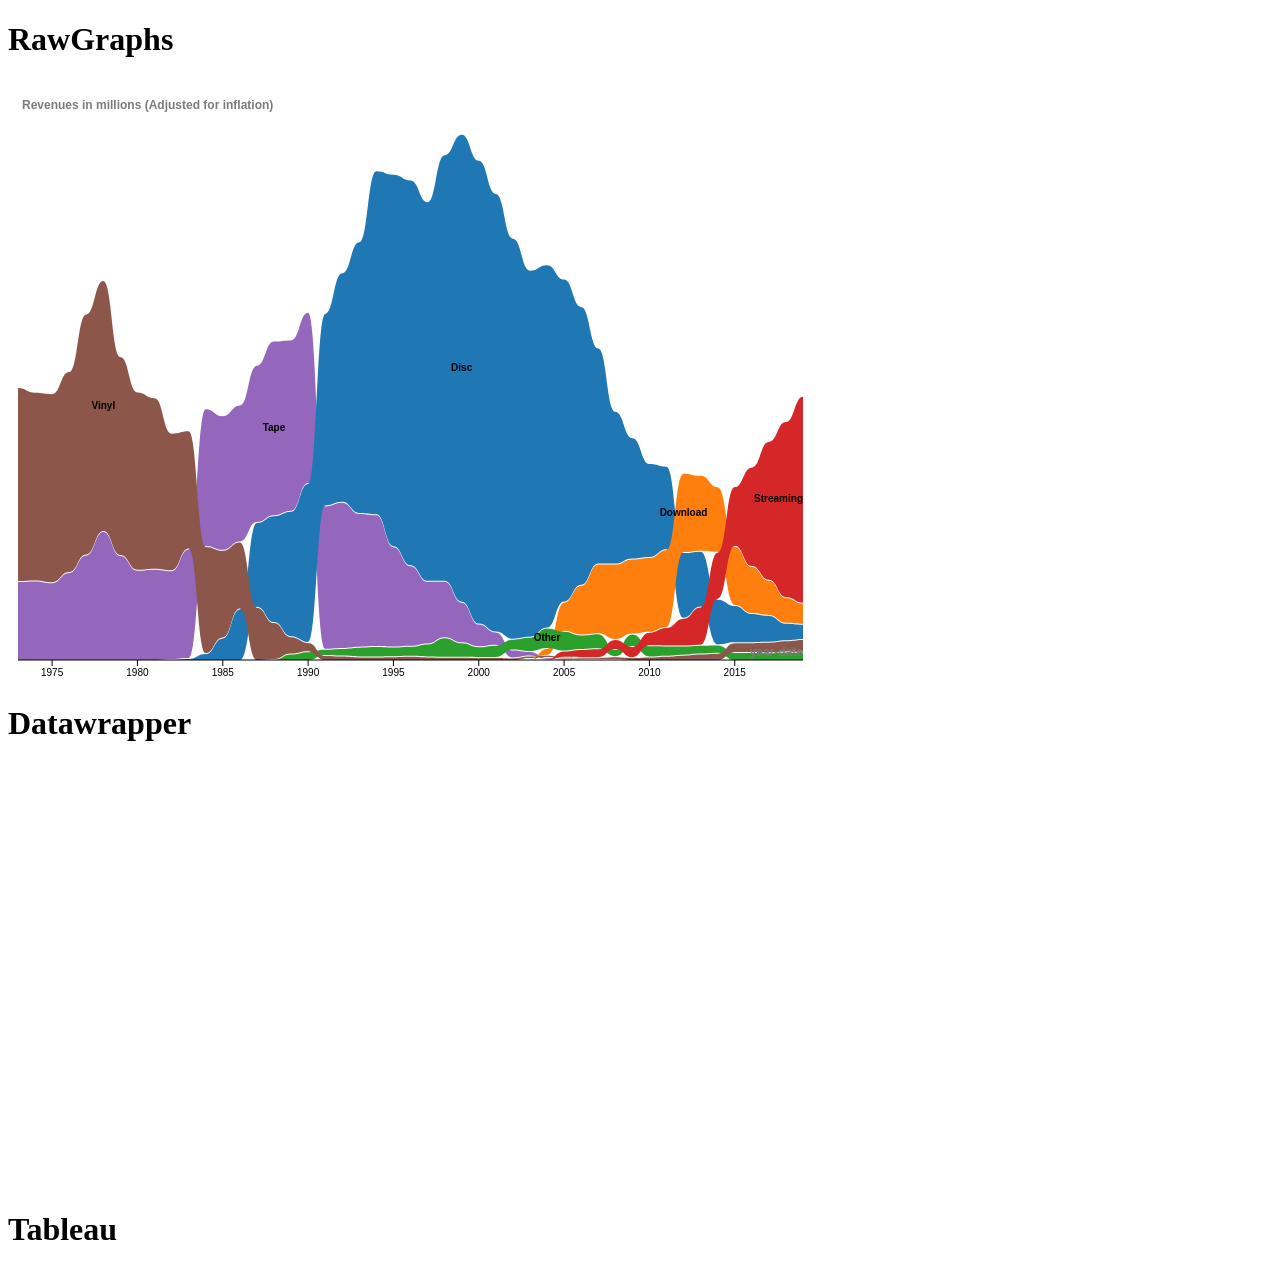
<file: index.html>
<!DOCTYPE html>
<html>
<head>
  <meta charset="utf-8">
  <meta name="viewport" content="width=device-width">
  <title>infovis</title>
</head>
<body>
  <h1>RawGraphs</h1>
  <object type="image/svg+xml" data="./Bump.svg"></object>
  <div class="flourish-embed flourish-chart" data-src="visualisation/29930146"><script src="https://public.flourish.studio/resources/embed.js"></script><noscript><img src="https://public.flourish.studio/visualisation/29930146/thumbnail" width="100%" alt="chart visualization" /></noscript></div>
<h1>Datawrapper</h1>
  <div style="min-height:426px" id="datawrapper-vis-qAEGX"><script type="text/javascript" defer src="https://datawrapper.dwcdn.net/qAEGX/embed.js" charset="utf-8" data-target="#datawrapper-vis-qAEGX"></script><noscript><img src="https://datawrapper.dwcdn.net/qAEGX/full.png" alt="Male &amp;amp; female  preferences for pizza toppings (Range Plot)" /></noscript></div>
<h1>Tableau</h1>
  <div class='tableauPlaceholder' id='viz1788796988786' style='position: relative'><noscript><a href='#'><img alt='Dashboard 1 ' src='https:&#47;&#47;public.tableau.com&#47;static&#47;images&#47;AI&#47;AIRBNBINFOVIS&#47;Dashboard1&#47;1_rss.png' style='border: none' /></a></noscript><object class='tableauViz'  style='display:none;'><param name='host_url' value='https%3A%2F%2Fpublic.tableau.com%2F' /> <param name='embed_code_version' value='3' /> <param name='site_root' value='' /><param name='name' value='AIRBNBINFOVIS&#47;Dashboard1' /><param name='tabs' value='no' /><param name='toolbar' value='yes' /><param name='static_image' value='https:&#47;&#47;public.tableau.com&#47;static&#47;images&#47;AI&#47;AIRBNBINFOVIS&#47;Dashboard1&#47;1.png' /> <param name='animate_transition' value='yes' /><param name='display_static_image' value='yes' /><param name='display_spinner' value='yes' /><param name='display_overlay' value='yes' /><param name='display_count' value='yes' /><param name='language' value='en-US' /><param name='filter' value='publish=yes' /></object></div>                <script type='text/javascript'>                    var divElement = document.getElementById('viz1788796988786');                    var vizElement = divElement.getElementsByTagName('object')[0];                    if ( divElement.offsetWidth > 800 ) { vizElement.style.width='1000px';vizElement.style.height='1227px';} else if ( divElement.offsetWidth > 500 ) { vizElement.style.width='1000px';vizElement.style.height='1227px';} else { vizElement.style.width='100%';vizElement.style.height='1327px';}                     var scriptElement = document.createElement('script');                    scriptElement.src = 'https://public.tableau.com/javascripts/api/viz_v1.js';                    vizElement.parentNode.insertBefore(scriptElement, vizElement);                </script>
</body>
</html>
</file>
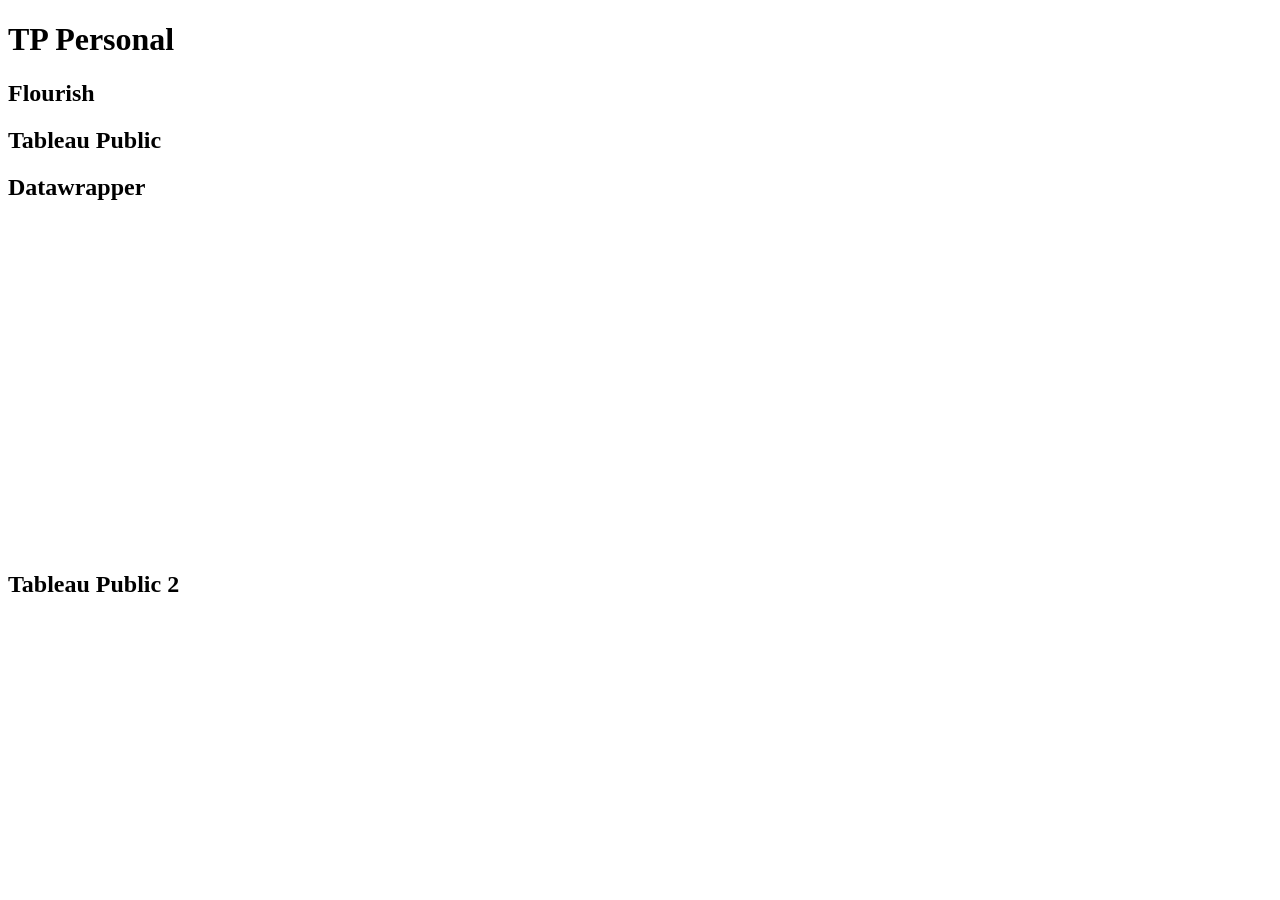
<file: prototipó.html>
<!DOCTYPE html>
<html>
<head>
  <meta charset="utf-8">
  <meta name="viewport" content="width=device-width">
  <title>infovis</title>
</head>
<body>
  <h1>TP Personal</h1>
  <h2>Flourish</h2>
  <div class="flourish-embed flourish-bar-chart-race" data-src="visualisation/30193600"><script src="https://public.flourish.studio/resources/embed.js"></script><noscript><img src="https://public.flourish.studio/visualisation/30193600/thumbnail" width="100%" alt="bar-chart-race visualization" /></noscript></div>
 <h2>Tableau Public</h2>
  <div class='tableauPlaceholder' id='viz1789414738668' style='position: relative'><noscript><a href='#'><img alt='Dashboard 1 ' src='https:&#47;&#47;public.tableau.com&#47;static&#47;images&#47;He&#47;Heatmaptp&#47;Dashboard1&#47;1_rss.png' style='border: none' /></a></noscript><object class='tableauViz'  style='display:none;'><param name='host_url' value='https%3A%2F%2Fpublic.tableau.com%2F' /> <param name='embed_code_version' value='3' /> <param name='site_root' value='' /><param name='name' value='Heatmaptp&#47;Dashboard1' /><param name='tabs' value='no' /><param name='toolbar' value='yes' /><param name='static_image' value='https:&#47;&#47;public.tableau.com&#47;static&#47;images&#47;He&#47;Heatmaptp&#47;Dashboard1&#47;1.png' /> <param name='animate_transition' value='yes' /><param name='display_static_image' value='yes' /><param name='display_spinner' value='yes' /><param name='display_overlay' value='yes' /><param name='display_count' value='yes' /><param name='language' value='es-ES' /><param name='filter' value='publish=yes' /></object></div>                <script type='text/javascript'>                    var divElement = document.getElementById('viz1789414738668');                    var vizElement = divElement.getElementsByTagName('object')[0];                    if ( divElement.offsetWidth > 800 ) { vizElement.style.width='100%';vizElement.style.maxWidth='900px';vizElement.style.height=(divElement.offsetWidth*0.75)+'px';vizElement.style.maxHeight='427px';} else if ( divElement.offsetWidth > 500 ) { vizElement.style.width='100%';vizElement.style.maxWidth='900px';vizElement.style.height=(divElement.offsetWidth*0.75)+'px';vizElement.style.maxHeight='427px';} else { vizElement.style.width='100%';vizElement.style.height='727px';}                     var scriptElement = document.createElement('script');                    scriptElement.src = 'https://public.tableau.com/javascripts/api/viz_v1.js';                    vizElement.parentNode.insertBefore(scriptElement, vizElement);                </script>
<h2>Datawrapper</h2>
<div style="min-height:330px" id="datawrapper-vis-2IJhv"><script type="text/javascript" defer src="https://datawrapper.dwcdn.net/2IJhv/embed.js" charset="utf-8" data-target="#datawrapper-vis-2IJhv"></script><noscript><img src="https://datawrapper.dwcdn.net/2IJhv/full.png" alt="Mapa de escuchas (Symbol map)" /></noscript></div>
<h2>Tableau Public 2</h2>
  <div class='tableauPlaceholder' id='viz1789492591909' style='position: relative'><noscript><a href='#'><img alt='Dashboard 1 ' src='https:&#47;&#47;public.tableau.com&#47;static&#47;images&#47;AI&#47;AIRBAGBEESWARM&#47;Dashboard1&#47;1_rss.png' style='border: none' /></a></noscript><object class='tableauViz'  style='display:none;'><param name='host_url' value='https%3A%2F%2Fpublic.tableau.com%2F' /> <param name='embed_code_version' value='3' /> <param name='site_root' value='' /><param name='name' value='AIRBAGBEESWARM&#47;Dashboard1' /><param name='tabs' value='no' /><param name='toolbar' value='yes' /><param name='static_image' value='https:&#47;&#47;public.tableau.com&#47;static&#47;images&#47;AI&#47;AIRBAGBEESWARM&#47;Dashboard1&#47;1.png' /> <param name='animate_transition' value='yes' /><param name='display_static_image' value='yes' /><param name='display_spinner' value='yes' /><param name='display_overlay' value='yes' /><param name='display_count' value='yes' /><param name='language' value='es-ES' /><param name='filter' value='publish=yes' /></object></div>                <script type='text/javascript'>                    var divElement = document.getElementById('viz1789492591909');                    var vizElement = divElement.getElementsByTagName('object')[0];                    if ( divElement.offsetWidth > 800 ) { vizElement.style.minWidth='420px';vizElement.style.maxWidth='950px';vizElement.style.width='100%';vizElement.style.minHeight='587px';vizElement.style.maxHeight='987px';vizElement.style.height=(divElement.offsetWidth*0.75)+'px';} else if ( divElement.offsetWidth > 500 ) { vizElement.style.minWidth='420px';vizElement.style.maxWidth='950px';vizElement.style.width='100%';vizElement.style.minHeight='587px';vizElement.style.maxHeight='987px';vizElement.style.height=(divElement.offsetWidth*0.75)+'px';} else { vizElement.style.width='100%';vizElement.style.height='727px';}                     var scriptElement = document.createElement('script');                    scriptElement.src = 'https://public.tableau.com/javascripts/api/viz_v1.js';                    vizElement.parentNode.insertBefore(scriptElement, vizElement);                </script>
</body>
</html>
</file>
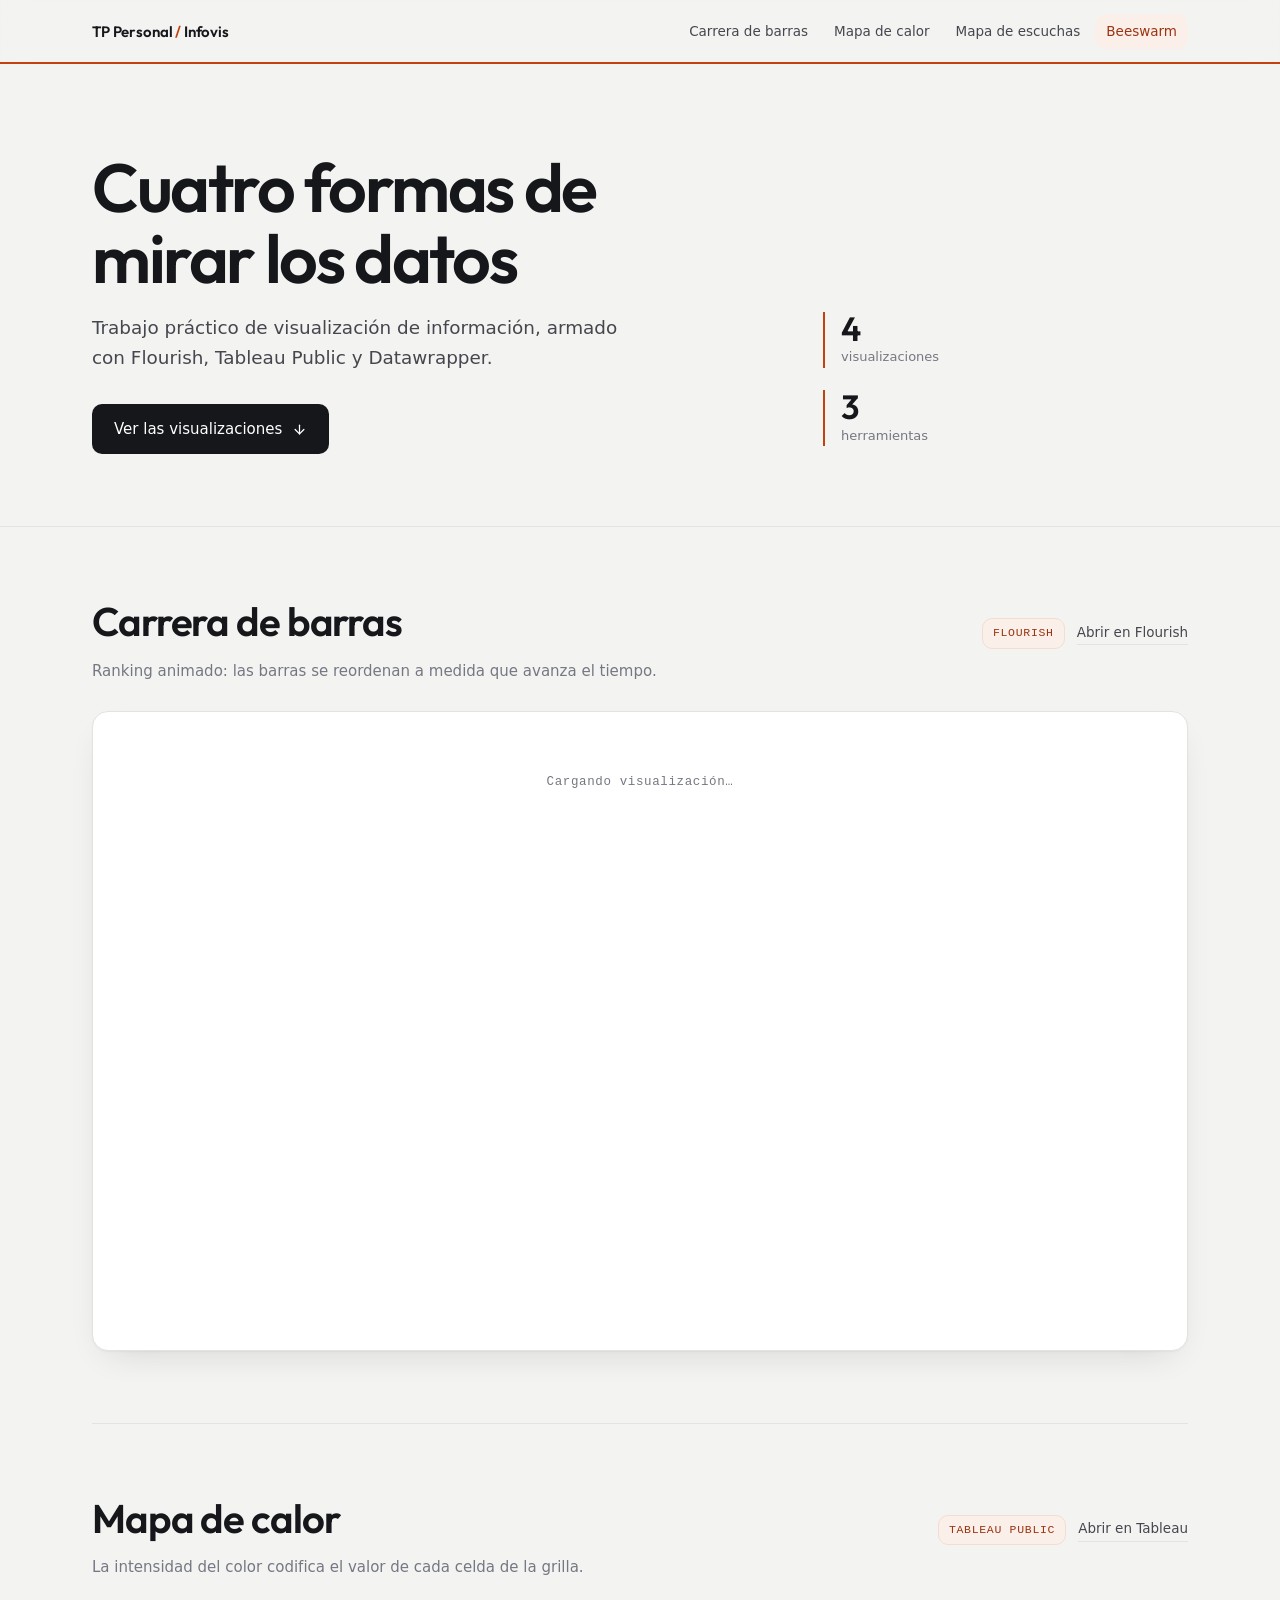
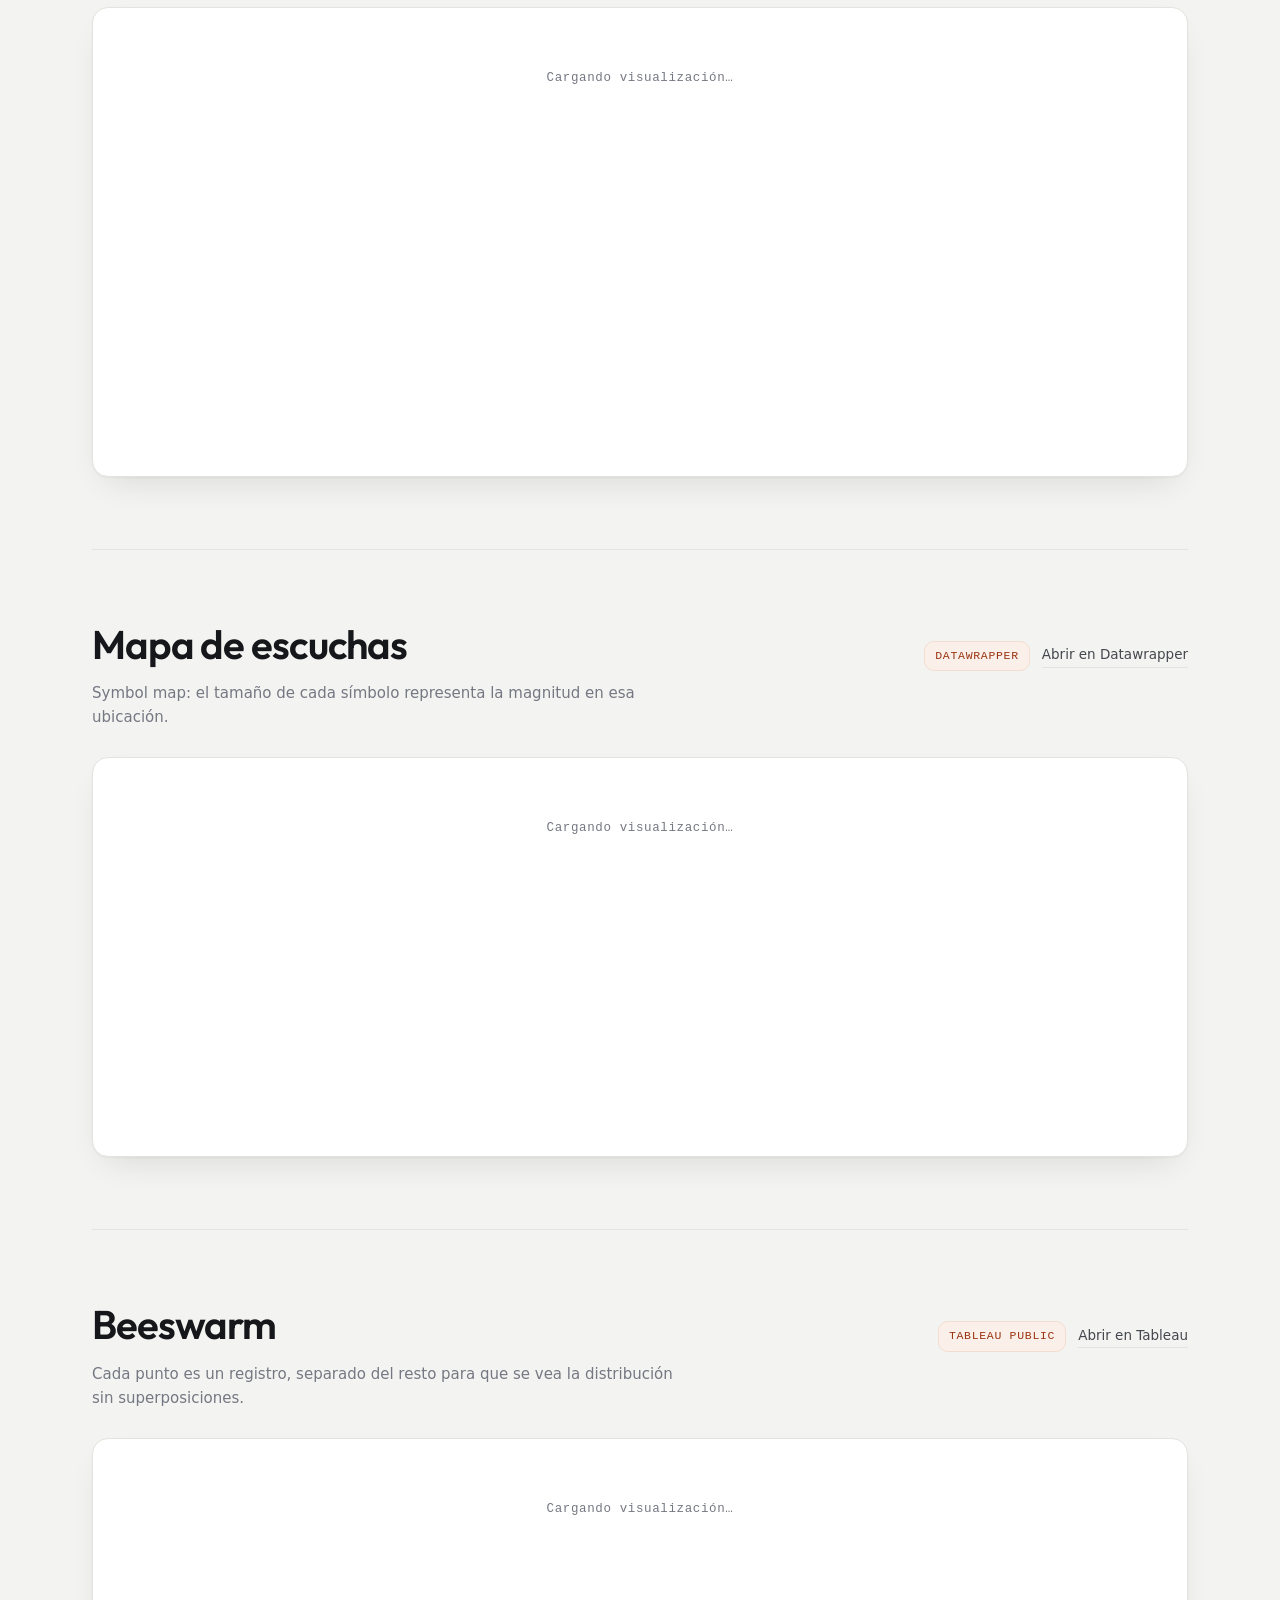
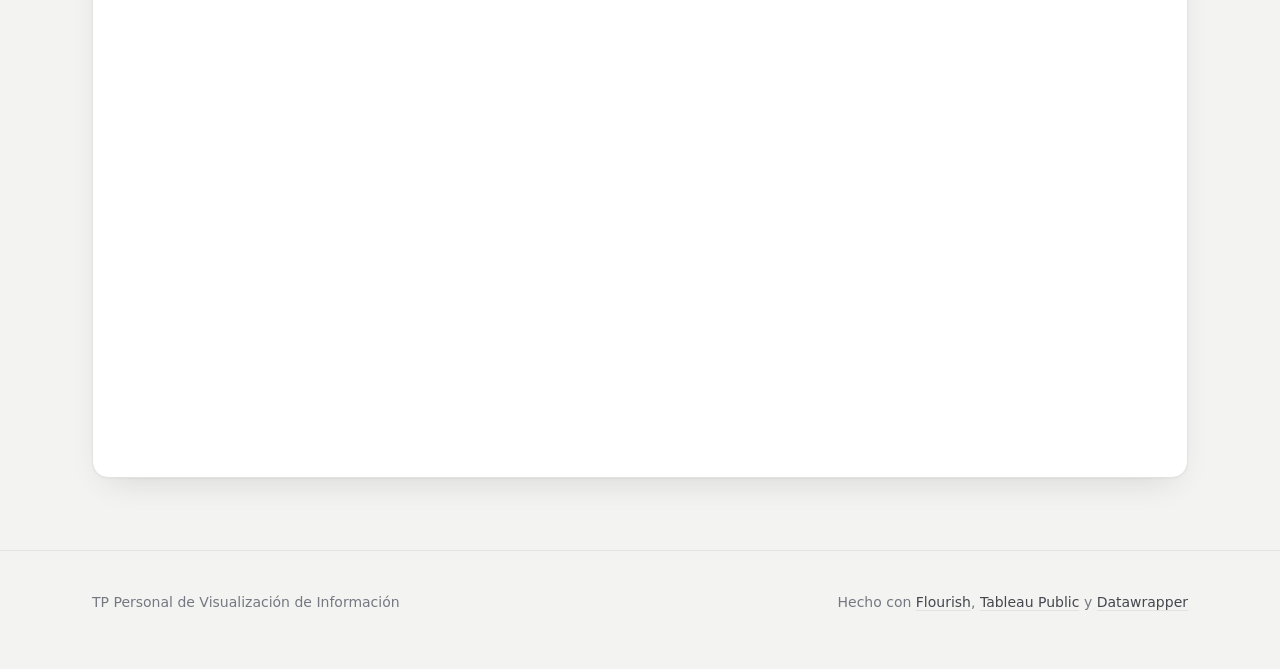
<file: TP personal.html>
<!DOCTYPE html>
<html lang="es">
<head>
  <meta charset="utf-8">
  <meta name="viewport" content="width=device-width, initial-scale=1">
  <title>TP Personal · Infovis</title>
  <meta name="description" content="Cuatro visualizaciones armadas con Flourish, Tableau Public y Datawrapper.">
  <meta name="color-scheme" content="light">

  <link rel="preconnect" href="https://fonts.googleapis.com">
  <link rel="preconnect" href="https://fonts.gstatic.com" crossorigin>
  <link href="https://fonts.googleapis.com/css2?family=Outfit:wght@400;500;600;700&display=swap" rel="stylesheet">

  <style>
    /* ---------------------------------------------------------------
       Tokens. Tema claro bloqueado a proposito: los cuatro embeds son
       iframes externos de fondo blanco y no se pueden tematizar desde
       aca. Un tema oscuro los dejaria como parches blancos flotando.
    ---------------------------------------------------------------- */
    :root{
      color-scheme: light;

      --paper:      #f3f3f1;
      --surface:    #ffffff;
      --ink:        #16171b;
      --ink-2:      #45474e;
      --ink-3:      #757882;
      --line:       #e3e3df;
      --accent:     #c2410c;
      --accent-ink: #9a3412;
      --accent-bg:  #fbf0e9;

      /* Escala de radios unica: cards 16, chips y botones 10 */
      --r-card: 16px;
      --r-chip: 10px;

      --shadow: 0 1px 2px rgba(22,23,27,.04), 0 14px 34px -16px rgba(22,23,27,.16);

      --nav-h: 64px;
      --ease: cubic-bezier(.16,1,.3,1);

      --font-display: "Outfit", "Segoe UI Variable Display", "Segoe UI", system-ui, -apple-system, sans-serif;
      --font-body: "Segoe UI Variable Text", "Segoe UI", system-ui, -apple-system, "Helvetica Neue", Arial, sans-serif;
      --font-mono: ui-monospace, "Cascadia Mono", "SF Mono", Consolas, "Liberation Mono", monospace;
    }

    *{ box-sizing: border-box; }

    html{ -webkit-text-size-adjust: 100%; }

    @media (prefers-reduced-motion: no-preference){
      html{ scroll-behavior: smooth; }
    }

    body{
      margin: 0;
      background: var(--paper);
      color: var(--ink);
      font-family: var(--font-body);
      font-size: 16px;
      line-height: 1.6;
      -webkit-font-smoothing: antialiased;
      text-rendering: optimizeLegibility;
    }

    .wrap{
      max-width: 1160px;
      margin-inline: auto;
      padding-inline: 32px;
    }

    /* ----------------------------- Navegacion ----------------------------- */
    .nav{
      position: sticky;
      top: 0;
      z-index: 20;
      height: var(--nav-h);
      background: rgba(243,243,241,.86);
      backdrop-filter: saturate(180%) blur(12px);
      -webkit-backdrop-filter: saturate(180%) blur(12px);
      border-bottom: 1px solid var(--line);
    }
    @supports not (backdrop-filter: blur(1px)){
      .nav{ background: var(--paper); }
    }

    .nav-inner{
      height: 100%;
      display: flex;
      align-items: center;
      justify-content: space-between;
      gap: 24px;
    }

    .brand{
      font-family: var(--font-display);
      font-weight: 600;
      font-size: 15px;
      letter-spacing: -.01em;
      color: var(--ink);
      text-decoration: none;
      white-space: nowrap;
    }
    .brand b{ color: var(--accent); font-weight: 600; }

    .nav-links{
      display: flex;
      align-items: center;
      gap: 4px;
      list-style: none;
      margin: 0;
      padding: 0;
      min-width: 0;
    }
    .nav-links a{
      display: block;
      padding: 7px 11px;
      border-radius: var(--r-chip);
      font-size: 13.5px;
      color: var(--ink-2);
      text-decoration: none;
      white-space: nowrap;
      transition: background .25s var(--ease), color .25s var(--ease);
    }
    .nav-links a:hover{ background: rgba(22,23,27,.05); color: var(--ink); }
    .nav-links a.is-active{ background: var(--accent-bg); color: var(--accent-ink); }

    @media (max-width: 880px){
      .nav-links{ display: none; }
    }

    /* Barra de progreso de lectura. Solo con scroll-driven animations
       nativas; si el navegador no las soporta, simplemente no aparece. */
    .progress{ display: none; }
    @supports (animation-timeline: scroll()){
      @media (prefers-reduced-motion: no-preference){
        .progress{
          display: block;
          position: absolute;
          left: 0; bottom: -1px;
          height: 2px;
          width: 100%;
          transform-origin: 0 50%;
          background: var(--accent);
          animation: grow linear both;
          animation-timeline: scroll(root block);
        }
        @keyframes grow{ from{ transform: scaleX(0); } to{ transform: scaleX(1); } }
      }
    }

    /* -------------------------------- Hero -------------------------------- */
    .hero{
      padding-top: 88px;
      padding-bottom: 72px;
      border-bottom: 1px solid var(--line);
    }
    .hero-grid{
      display: grid;
      grid-template-columns: minmax(0, 1.85fr) minmax(0, 1fr);
      gap: 56px;
      align-items: end;
    }
    .hero h1{
      font-family: var(--font-display);
      font-weight: 600;
      font-size: clamp(2.5rem, 6vw, 4.25rem);
      line-height: 1.04;
      letter-spacing: -.035em;
      margin: 0 0 20px;
      max-width: 15ch;
    }
    .hero p{
      margin: 0 0 32px;
      font-size: clamp(1rem, 1.6vw, 1.15rem);
      color: var(--ink-2);
      max-width: 48ch;
    }
    .btn{
      display: inline-flex;
      align-items: center;
      gap: 10px;
      padding: 13px 22px;
      border-radius: var(--r-chip);
      background: var(--ink);
      color: #fff;
      font-size: 15px;
      font-weight: 500;
      text-decoration: none;
      white-space: nowrap;
      transition: transform .2s var(--ease), background .2s var(--ease);
    }
    .btn:hover{ background: #000; }
    .btn:active{ transform: translateY(1px); }
    .btn svg{ flex: none; }

    .hero-facts{
      display: grid;
      gap: 22px;
      padding-bottom: 8px;
    }
    .fact{
      display: grid;
      gap: 2px;
      padding-left: 16px;
      border-left: 2px solid var(--accent);
    }
    .fact b{
      font-family: var(--font-display);
      font-size: 2.1rem;
      font-weight: 600;
      line-height: 1;
      letter-spacing: -.03em;
    }
    .fact span{
      font-size: 13px;
      color: var(--ink-3);
    }

    @media (max-width: 900px){
      .hero{ padding-top: 56px; padding-bottom: 48px; }
      .hero-grid{ grid-template-columns: 1fr; gap: 40px; align-items: start; }
      .hero-facts{ grid-template-columns: repeat(2, minmax(0,1fr)); gap: 20px; }
    }

    /* ------------------------------ Secciones ------------------------------ */
    .viz{
      padding-block: 72px;
      scroll-margin-top: calc(var(--nav-h) + 16px);
    }
    .viz + .viz{ border-top: 1px solid var(--line); }

    .sec-head{
      display: flex;
      flex-wrap: wrap;
      align-items: baseline;
      justify-content: space-between;
      gap: 16px 32px;
      margin-bottom: 10px;
    }
    .sec-head h2{
      font-family: var(--font-display);
      font-weight: 600;
      font-size: clamp(1.75rem, 3.4vw, 2.5rem);
      line-height: 1.1;
      letter-spacing: -.028em;
      margin: 0;
    }
    .sec-meta{
      display: flex;
      align-items: center;
      gap: 12px;
      flex-wrap: wrap;
    }
    .tool{
      font-family: var(--font-mono);
      font-size: 11.5px;
      letter-spacing: .06em;
      text-transform: uppercase;
      color: var(--accent-ink);
      background: var(--accent-bg);
      border: 1px solid #f2ddd0;
      border-radius: var(--r-chip);
      padding: 5px 10px;
      white-space: nowrap;
    }
    .ext{
      font-size: 13.5px;
      color: var(--ink-2);
      text-decoration: none;
      border-bottom: 1px solid var(--line);
      padding-bottom: 1px;
      white-space: nowrap;
      transition: color .2s var(--ease), border-color .2s var(--ease);
    }
    .ext:hover{ color: var(--accent-ink); border-color: var(--accent); }

    .note{
      margin: 0 0 28px;
      color: var(--ink-3);
      font-size: 15px;
      max-width: 62ch;
    }

    /* --------------------------- Marco del grafico ---------------------------
       Reglas duras para no recortar nada:
       - sin overflow:hidden en ningun contenedor
       - sin height fija (solo min-height, para reservar espacio y evitar saltos)
       - padding chico, asi Tableau mide ~1050px y llega a su ancho natural
    ------------------------------------------------------------------------ */
    .viz-body{
      position: relative;
      background: var(--surface);
      border: 1px solid var(--line);
      border-radius: var(--r-card);
      box-shadow: var(--shadow);
      padding: 20px;
      overflow: visible;
    }
    .viz-body > *{ max-width: 100%; }

    /* Tableau escribe height fija + overflow:hidden inline en su placeholder,
       calculado con el ancho que habia al parsear. Eso recorta el viz cuando
       el tamano real termina siendo mayor. Lo anulamos: el contenedor se
       adapta a la altura del iframe y nunca corta. */
    .viz-body .tableauPlaceholder{
      text-align: center;
      height: auto !important;
      min-height: 0 !important;
      max-height: none !important;
      overflow: visible !important;
    }

    .viz-loading{
      position: absolute;
      inset: 20px 20px auto 20px;
      margin: 0;
      padding-top: 40px;
      text-align: center;
      font-family: var(--font-mono);
      font-size: 12.5px;
      letter-spacing: .05em;
      color: var(--ink-3);
      pointer-events: none;
    }
    .viz-loading[hidden]{ display: none; }

    @media (max-width: 720px){
      .wrap{ padding-inline: 16px; }
      .viz{ padding-block: 48px; }
      .viz-body{ padding: 12px; border-radius: 12px; }
      .viz-loading{ inset: 12px 12px auto 12px; }
    }

    /* Aparicion suave del texto. Solo se activa con JS, asi que sin JS
       se ve todo igual. No toca los contenedores de los graficos. */
    .js .reveal{
      opacity: 0;
      transform: translateY(14px);
    }
    .js .reveal.in{
      opacity: 1;
      transform: none;
      transition: opacity .7s var(--ease), transform .7s var(--ease);
    }
    @media (prefers-reduced-motion: reduce){
      .js .reveal{ opacity: 1; transform: none; transition: none; }
    }

    /* -------------------------------- Footer -------------------------------- */
    .foot{
      border-top: 1px solid var(--line);
      padding-block: 40px 56px;
      color: var(--ink-3);
      font-size: 14px;
    }
    .foot-inner{
      display: flex;
      flex-wrap: wrap;
      gap: 12px 28px;
      justify-content: space-between;
      align-items: center;
    }
    .foot a{ color: var(--ink-2); text-decoration: none; border-bottom: 1px solid var(--line); }
    .foot a:hover{ color: var(--accent-ink); border-color: var(--accent); }

    :where(a, .btn):focus-visible{
      outline: 2px solid var(--accent);
      outline-offset: 3px;
      border-radius: 6px;
    }

    @media print{
      /* Nada de texto invisible en papel si la animacion no llego a correr. */
      .js .reveal{ opacity: 1 !important; transform: none !important; }
      .nav, .btn, .ext{ display: none !important; }
      body{ background: #fff; }
      .viz{ page-break-inside: avoid; padding-block: 24px; }
      .viz-body{ box-shadow: none; }
    }
  </style>
</head>
<body>

  <nav class="nav">
    <div class="wrap nav-inner">
      <a class="brand" href="#top">TP Personal <b>/</b> Infovis</a>
      <ul class="nav-links">
        <li><a href="#carrera-de-barras">Carrera de barras</a></li>
        <li><a href="#mapa-de-calor">Mapa de calor</a></li>
        <li><a href="#mapa-de-escuchas">Mapa de escuchas</a></li>
        <li><a href="#beeswarm">Beeswarm</a></li>
      </ul>
    </div>
    <div class="progress" aria-hidden="true"></div>
  </nav>

  <header class="hero" id="top">
    <div class="wrap hero-grid">
      <div>
        <h1 class="reveal">Cuatro formas de mirar los datos</h1>
        <p class="reveal">Trabajo práctico de visualización de información, armado con Flourish, Tableau Public y Datawrapper.</p>
        <a class="btn reveal" href="#carrera-de-barras">
          Ver las visualizaciones
          <svg width="15" height="15" viewBox="0 0 24 24" fill="none" stroke="currentColor" stroke-width="2" stroke-linecap="round" stroke-linejoin="round" aria-hidden="true"><path d="M12 5v14"/><path d="m19 12-7 7-7-7"/></svg>
        </a>
      </div>
      <div class="hero-facts reveal">
        <div class="fact"><b>4</b><span>visualizaciones</span></div>
        <div class="fact"><b>3</b><span>herramientas</span></div>
      </div>
    </div>
  </header>

  <main class="wrap">

    <!-- ============================ 1. Flourish ============================ -->
    <section class="viz" id="carrera-de-barras">
      <div class="sec-head reveal">
        <h2>Carrera de barras</h2>
        <div class="sec-meta">
          <span class="tool">Flourish</span>
          <a class="ext" href="https://public.flourish.studio/visualisation/30193600/" target="_blank" rel="noopener">Abrir en Flourish</a>
        </div>
      </div>
      <p class="note reveal">Ranking animado: las barras se reordenan a medida que avanza el tiempo.</p>
      <div class="viz-body" style="min-height:640px">
        <p class="viz-loading">Cargando visualización…</p>
        <div class="flourish-embed flourish-bar-chart-race" data-src="visualisation/30193600"><script src="https://public.flourish.studio/resources/embed.js"></script><noscript><img src="https://public.flourish.studio/visualisation/30193600/thumbnail" width="100%" alt="bar-chart-race visualization" /></noscript></div>
      </div>
    </section>

    <!-- ========================== 2. Tableau Public ========================== -->
    <section class="viz" id="mapa-de-calor">
      <div class="sec-head reveal">
        <h2>Mapa de calor</h2>
        <div class="sec-meta">
          <span class="tool">Tableau Public</span>
          <a class="ext" href="https://public.tableau.com/views/Heatmaptp/Dashboard1" target="_blank" rel="noopener">Abrir en Tableau</a>
        </div>
      </div>
      <p class="note reveal">La intensidad del color codifica el valor de cada celda de la grilla.</p>
      <div class="viz-body" style="min-height:470px">
        <p class="viz-loading">Cargando visualización…</p>
        <div class='tableauPlaceholder' id='viz1789414738668' style='position: relative'><noscript><a href='#'><img alt='Dashboard 1 ' src='https:&#47;&#47;public.tableau.com&#47;static&#47;images&#47;He&#47;Heatmaptp&#47;Dashboard1&#47;1_rss.png' style='border: none' /></a></noscript><object class='tableauViz'  style='display:none;'><param name='host_url' value='https%3A%2F%2Fpublic.tableau.com%2F' /> <param name='embed_code_version' value='3' /> <param name='site_root' value='' /><param name='name' value='Heatmaptp&#47;Dashboard1' /><param name='tabs' value='no' /><param name='toolbar' value='yes' /><param name='static_image' value='https:&#47;&#47;public.tableau.com&#47;static&#47;images&#47;He&#47;Heatmaptp&#47;Dashboard1&#47;1.png' /> <param name='animate_transition' value='yes' /><param name='display_static_image' value='yes' /><param name='display_spinner' value='yes' /><param name='display_overlay' value='yes' /><param name='display_count' value='yes' /><param name='language' value='es-ES' /><param name='filter' value='publish=yes' /></object></div>                <script type='text/javascript'>                    var divElement = document.getElementById('viz1789414738668');                    var vizElement = divElement.getElementsByTagName('object')[0];                    if ( divElement.offsetWidth > 800 ) { vizElement.style.width='100%';vizElement.style.maxWidth='900px';vizElement.style.height=(divElement.offsetWidth*0.75)+'px';vizElement.style.maxHeight='427px';} else if ( divElement.offsetWidth > 500 ) { vizElement.style.width='100%';vizElement.style.maxWidth='900px';vizElement.style.height=(divElement.offsetWidth*0.75)+'px';vizElement.style.maxHeight='427px';} else { vizElement.style.width='100%';vizElement.style.height='727px';}                     var scriptElement = document.createElement('script');                    scriptElement.src = 'https://public.tableau.com/javascripts/api/viz_v1.js';                    vizElement.parentNode.insertBefore(scriptElement, vizElement);                </script>
      </div>
    </section>

    <!-- =========================== 3. Datawrapper =========================== -->
    <section class="viz" id="mapa-de-escuchas">
      <div class="sec-head reveal">
        <h2>Mapa de escuchas</h2>
        <div class="sec-meta">
          <span class="tool">Datawrapper</span>
          <a class="ext" href="https://datawrapper.dwcdn.net/2IJhv/" target="_blank" rel="noopener">Abrir en Datawrapper</a>
        </div>
      </div>
      <p class="note reveal">Symbol map: el tamaño de cada símbolo representa la magnitud en esa ubicación.</p>
      <div class="viz-body" style="min-height:400px">
        <p class="viz-loading">Cargando visualización…</p>
        <div style="min-height:330px" id="datawrapper-vis-2IJhv"><script type="text/javascript" defer src="https://datawrapper.dwcdn.net/2IJhv/embed.js" charset="utf-8" data-target="#datawrapper-vis-2IJhv"></script><noscript><img src="https://datawrapper.dwcdn.net/2IJhv/full.png" alt="Mapa de escuchas (Symbol map)" /></noscript></div>
      </div>
    </section>

    <!-- ========================= 4. Tableau Public 2 ========================= -->
    <section class="viz" id="beeswarm">
      <div class="sec-head reveal">
        <h2>Beeswarm</h2>
        <div class="sec-meta">
          <span class="tool">Tableau Public</span>
          <a class="ext" href="https://public.tableau.com/views/AIRBAGBEESWARM/Dashboard1" target="_blank" rel="noopener">Abrir en Tableau</a>
        </div>
      </div>
      <p class="note reveal">Cada punto es un registro, separado del resto para que se vea la distribución sin superposiciones.</p>
      <div class="viz-body" style="min-height:640px">
        <p class="viz-loading">Cargando visualización…</p>
        <div class='tableauPlaceholder' id='viz1789492591909' style='position: relative'><noscript><a href='#'><img alt='Dashboard 1 ' src='https:&#47;&#47;public.tableau.com&#47;static&#47;images&#47;AI&#47;AIRBAGBEESWARM&#47;Dashboard1&#47;1_rss.png' style='border: none' /></a></noscript><object class='tableauViz'  style='display:none;'><param name='host_url' value='https%3A%2F%2Fpublic.tableau.com%2F' /> <param name='embed_code_version' value='3' /> <param name='site_root' value='' /><param name='name' value='AIRBAGBEESWARM&#47;Dashboard1' /><param name='tabs' value='no' /><param name='toolbar' value='yes' /><param name='static_image' value='https:&#47;&#47;public.tableau.com&#47;static&#47;images&#47;AI&#47;AIRBAGBEESWARM&#47;Dashboard1&#47;1.png' /> <param name='animate_transition' value='yes' /><param name='display_static_image' value='yes' /><param name='display_spinner' value='yes' /><param name='display_overlay' value='yes' /><param name='display_count' value='yes' /><param name='language' value='es-ES' /><param name='filter' value='publish=yes' /></object></div>                <script type='text/javascript'>                    var divElement = document.getElementById('viz1789492591909');                    var vizElement = divElement.getElementsByTagName('object')[0];                    if ( divElement.offsetWidth > 800 ) { vizElement.style.minWidth='420px';vizElement.style.maxWidth='950px';vizElement.style.width='100%';vizElement.style.minHeight='587px';vizElement.style.maxHeight='987px';vizElement.style.height=(divElement.offsetWidth*0.75)+'px';} else if ( divElement.offsetWidth > 500 ) { vizElement.style.minWidth='420px';vizElement.style.maxWidth='950px';vizElement.style.width='100%';vizElement.style.minHeight='587px';vizElement.style.maxHeight='987px';vizElement.style.height=(divElement.offsetWidth*0.75)+'px';} else { vizElement.style.width='100%';vizElement.style.height='727px';}                     var scriptElement = document.createElement('script');                    scriptElement.src = 'https://public.tableau.com/javascripts/api/viz_v1.js';                    vizElement.parentNode.insertBefore(scriptElement, vizElement);                </script>
      </div>
    </section>

  </main>

  <footer class="foot">
    <div class="wrap foot-inner">
      <span>TP Personal de Visualización de Información</span>
      <span>Hecho con <a href="https://flourish.studio" target="_blank" rel="noopener">Flourish</a>, <a href="https://public.tableau.com" target="_blank" rel="noopener">Tableau Public</a> y <a href="https://www.datawrapper.de" target="_blank" rel="noopener">Datawrapper</a></span>
    </div>
  </footer>

  <script>
  (function () {
    document.documentElement.classList.add('js');

    var reduce = window.matchMedia('(prefers-reduced-motion: reduce)').matches;

    /* Aparicion del texto al entrar en pantalla: da jerarquia de lectura
       seccion por seccion. No se aplica a los contenedores de graficos. */
    var reveals = [].slice.call(document.querySelectorAll('.reveal'));
    if (reduce || !('IntersectionObserver' in window)) {
      reveals.forEach(function (el) { el.classList.add('in'); });
    } else {
      var io = new IntersectionObserver(function (entries) {
        entries.forEach(function (e) {
          if (e.isIntersecting) { e.target.classList.add('in'); io.unobserve(e.target); }
        });
      }, { rootMargin: '0px 0px -8% 0px', threshold: 0.15 });
      reveals.forEach(function (el) { io.observe(el); });
    }

    /* Estado de carga real: el cartel se va cuando el embed inserta su contenido. */
    [].slice.call(document.querySelectorAll('.viz-body')).forEach(function (body) {
      var loader = body.querySelector('.viz-loading');
      if (!loader) return;
      /* Cada herramienta monta algo distinto: Flourish y Tableau meten un
         iframe, Datawrapper monta un web component. Aceptamos cualquiera. */
      var SEL = 'iframe, datawrapper-visualization, img';
      var done = function () { loader.hidden = true; };
      if (body.querySelector(SEL)) { done(); return; }
      if ('MutationObserver' in window) {
        var mo = new MutationObserver(function () {
          if (body.querySelector(SEL)) { done(); mo.disconnect(); }
        });
        mo.observe(body, { childList: true, subtree: true });
        setTimeout(function () { done(); mo.disconnect(); }, 12000);
      } else {
        setTimeout(done, 5000);
      }
    });

    /* -------------------------------------------------------------------
       Tableau calcula el tamano una sola vez, mientras se parsea el HTML.
       Si la ventana arranca angosta y despues se maximiza, el viz se queda
       con el layout chico. Reaplicamos las MISMAS reglas del embed original
       cada vez que cambia el ancho, asi siempre usa su tamano natural.
    -------------------------------------------------------------------- */
    var tableauVizes = [
      { id: 'viz1789414738668', maxW: 900, minH: null, maxH: 427 },
      { id: 'viz1789492591909', maxW: 950, minH: 587, maxH: 987 }
    ];

    function sizeTableau(cfg) {
      var holder = document.getElementById(cfg.id);
      if (!holder) return;
      var el = holder.querySelector('iframe') || holder.getElementsByTagName('object')[0];
      if (!el) return;
      var w = holder.offsetWidth;
      if (!w || w === cfg._lastW) return;   // guarda: evita bucle del ResizeObserver
      cfg._lastW = w;

      if (w > 500) {
        el.style.width = '100%';
        el.style.maxWidth = cfg.maxW + 'px';
        el.style.height = (w * 0.75) + 'px';
        if (cfg.minH) el.style.minHeight = cfg.minH + 'px';
        el.style.maxHeight = cfg.maxH + 'px';
      } else {
        el.style.width = '100%';
        el.style.maxWidth = 'none';
        el.style.minHeight = '0';
        el.style.maxHeight = 'none';
        el.style.height = '727px';
      }
    }

    function sizeAllTableau() { tableauVizes.forEach(sizeTableau); }

    window.addEventListener('load', sizeAllTableau);

    if ('ResizeObserver' in window) {
      var raf = 0;
      var ro = new ResizeObserver(function () {
        cancelAnimationFrame(raf);
        raf = requestAnimationFrame(sizeAllTableau);
      });
      tableauVizes.forEach(function (cfg) {
        var holder = document.getElementById(cfg.id);
        if (holder) ro.observe(holder);
      });
    }

    /* Link activo en la navegacion segun la seccion visible. */
    var links = [].slice.call(document.querySelectorAll('.nav-links a'));
    var sections = links.map(function (a) { return document.querySelector(a.getAttribute('href')); });
    if ('IntersectionObserver' in window) {
      var nav = new IntersectionObserver(function (entries) {
        entries.forEach(function (e) {
          if (!e.isIntersecting) return;
          var i = sections.indexOf(e.target);
          if (i < 0) return;
          links.forEach(function (a) { a.classList.remove('is-active'); });
          links[i].classList.add('is-active');
        });
      }, { rootMargin: '-72px 0px -60% 0px', threshold: 0 });
      sections.forEach(function (s) { if (s) nav.observe(s); });
    }
  })();
  </script>
</body>
</html>
</file>
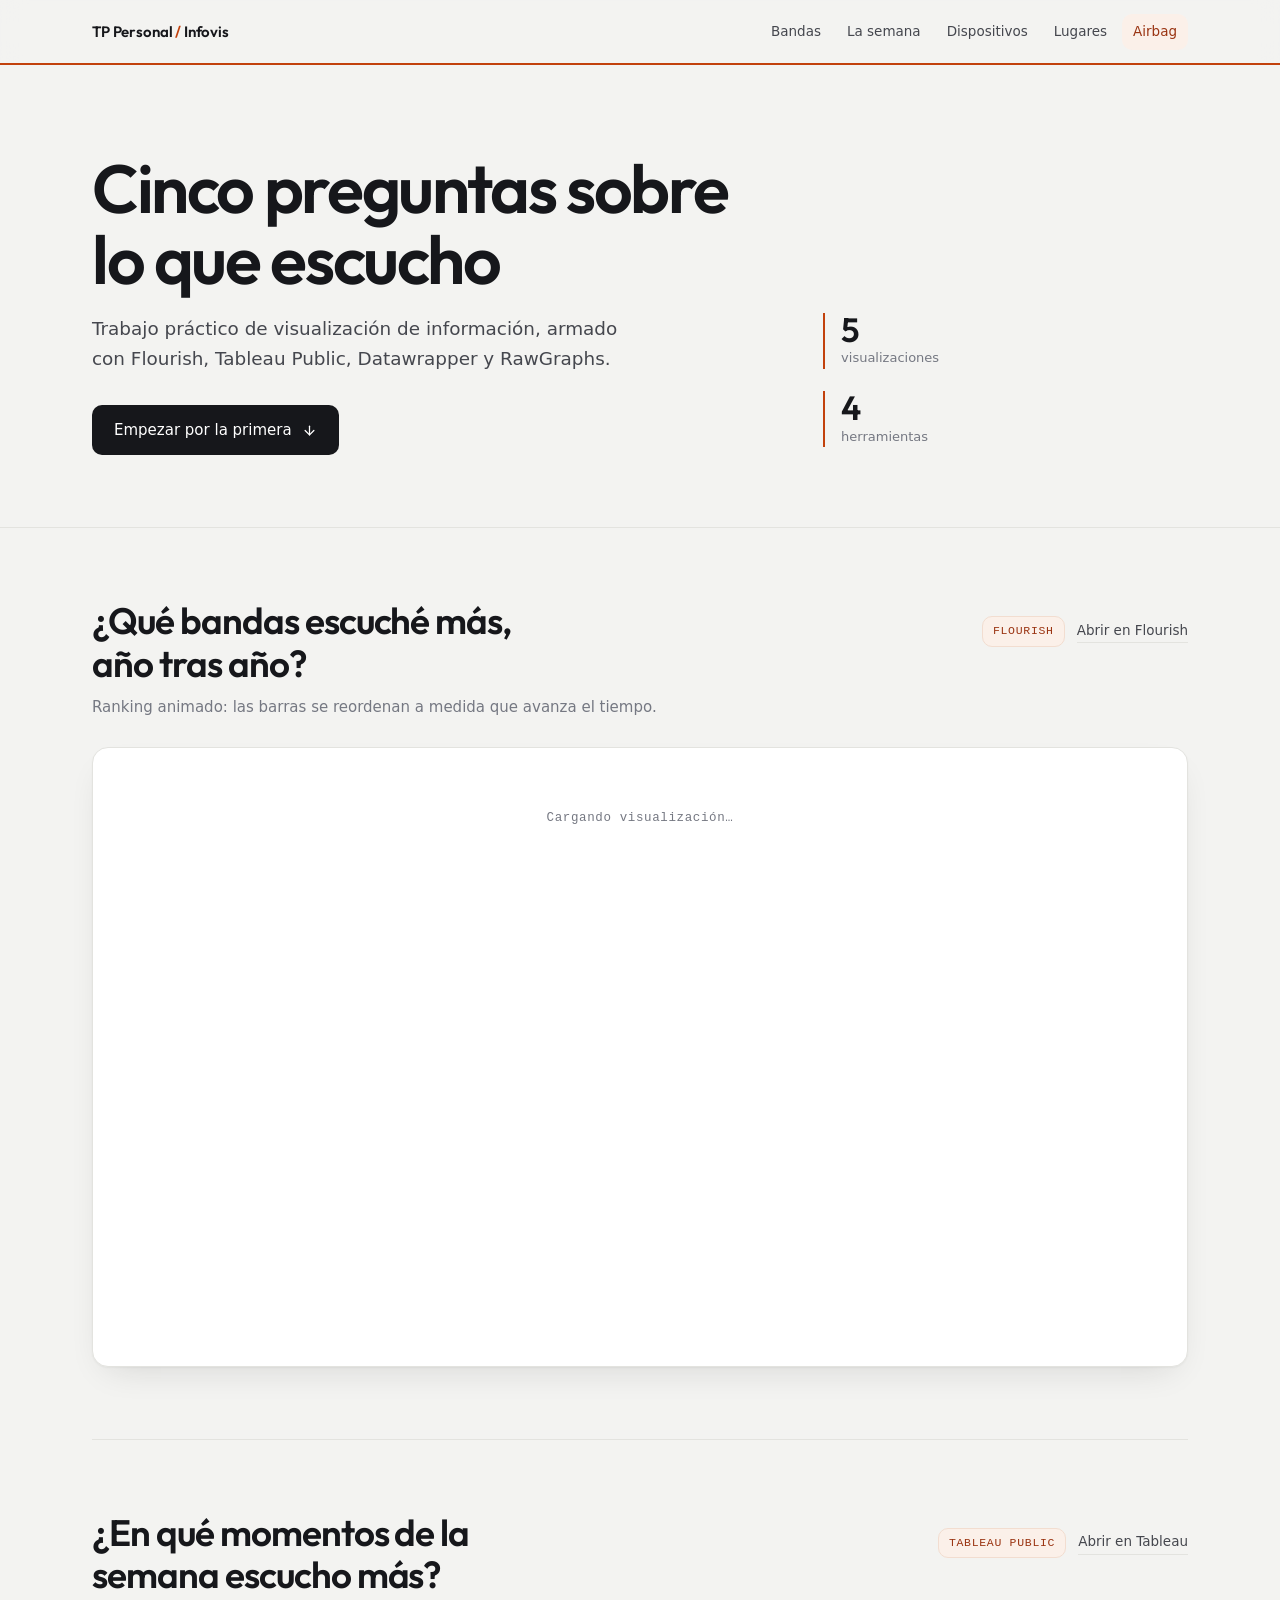
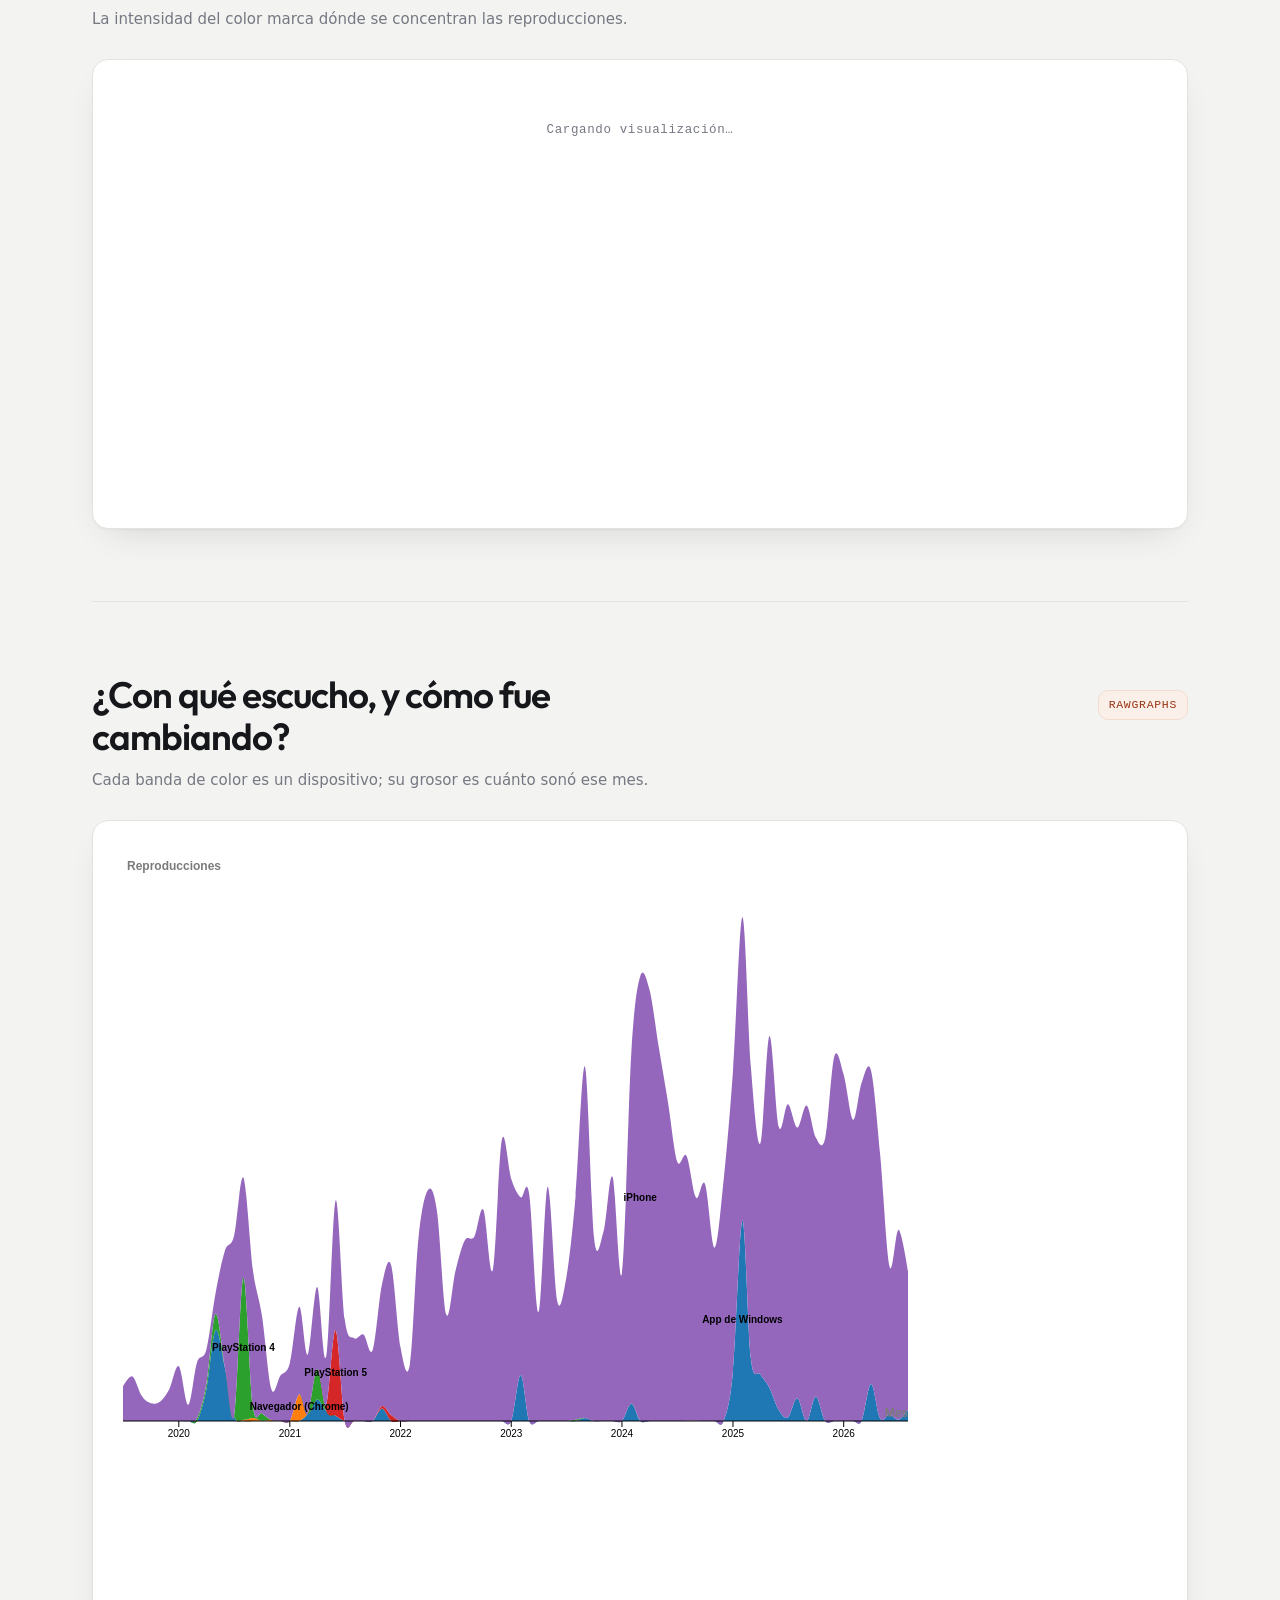
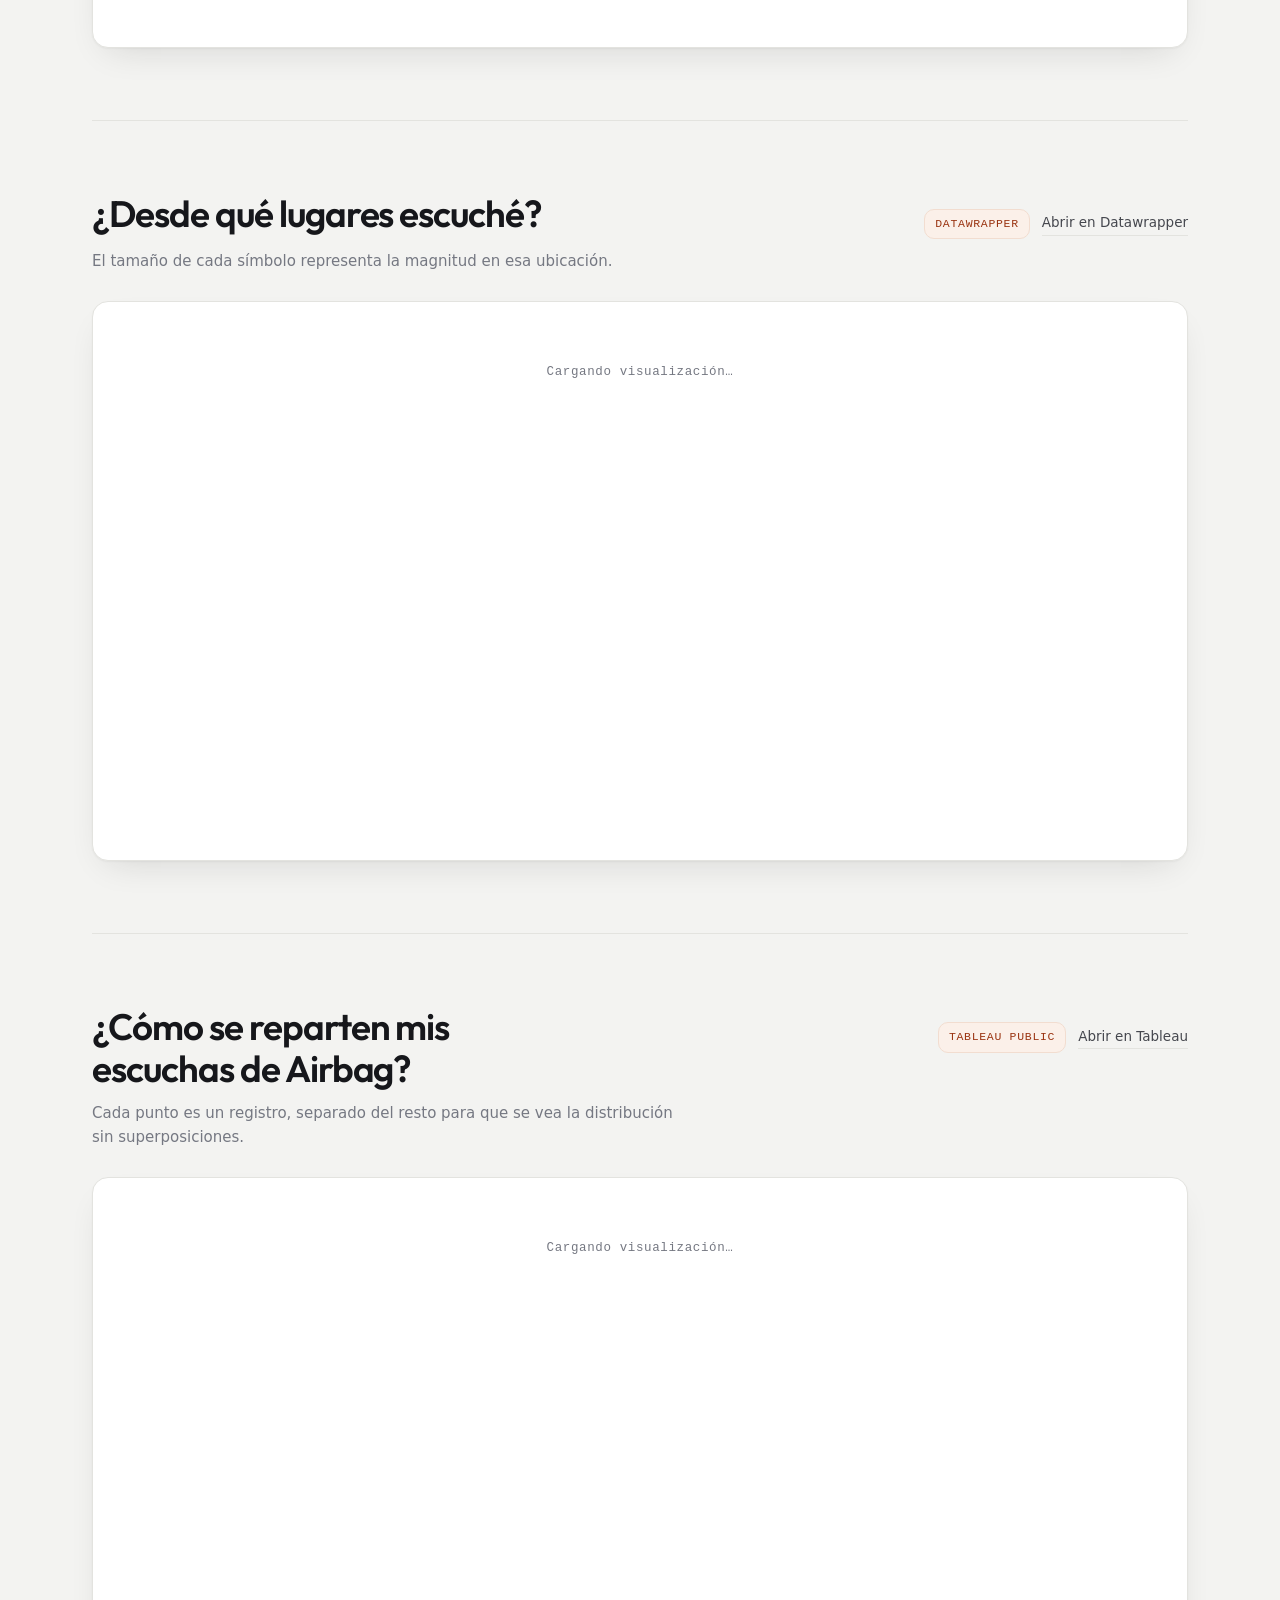
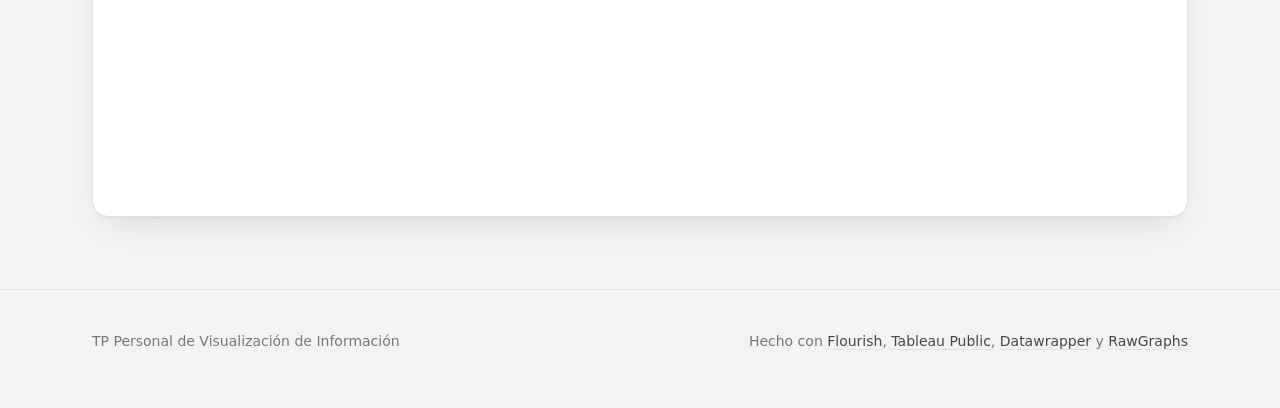
<file: TPpersonal.html>
<!DOCTYPE html>
<html lang="es">
<head>
  <meta charset="utf-8">
  <meta name="viewport" content="width=device-width, initial-scale=1, viewport-fit=cover, interactive-widget=resizes-content">
  <title>TP Personal · Infovis</title>
  <meta name="description" content="Cinco preguntas sobre mis escuchas, respondidas con Flourish, Tableau Public, Datawrapper y RawGraphs.">
  <meta name="color-scheme" content="light">
  <!-- Una sola barra de estado: la pagina esta bloqueada en tema claro, asi que
       el color de arriba de todo es siempre el mismo. -->
  <meta name="theme-color" content="#f3f3f1">

  <link rel="preconnect" href="https://fonts.googleapis.com">
  <link rel="preconnect" href="https://fonts.gstatic.com" crossorigin>
  <link href="https://fonts.googleapis.com/css2?family=Outfit:wght@400;500;600;700&display=swap" rel="stylesheet">

  <style>
    /* ---------------------------------------------------------------
       Tokens. Tema claro bloqueado a proposito: los embeds externos son
       iframes de fondo blanco y no se pueden tematizar desde aca. Un tema
       oscuro los dejaria como parches blancos flotando.
    ---------------------------------------------------------------- */
    :root{
      color-scheme: light;

      --paper:      #f3f3f1;
      --surface:    #ffffff;
      --ink:        #16171b;
      --ink-2:      #45474e;
      --ink-3:      #757882;
      --line:       #e3e3df;
      --accent:     #c2410c;
      --accent-ink: #9a3412;
      --accent-bg:  #fbf0e9;

      /* Escala de radios unica: cards 16, chips y botones 10 */
      --r-card: 16px;
      --r-chip: 10px;

      --shadow: 0 1px 2px rgba(22,23,27,.04), 0 14px 34px -16px rgba(22,23,27,.16);

      --nav-h: 64px;
      --safe-t: env(safe-area-inset-top, 0px);
      --safe-b: env(safe-area-inset-bottom, 0px);

      /* Curva unica para toda la pagina. Los ease-out nativos son
         demasiado debiles para que el movimiento se lea como intencional. */
      --ease-out: cubic-bezier(0.23, 1, 0.32, 1);

      --font-display: "Outfit", "Segoe UI Variable Display", "Segoe UI", system-ui, -apple-system, sans-serif;
      --font-body: "Segoe UI Variable Text", "Segoe UI", system-ui, -apple-system, "Helvetica Neue", Arial, sans-serif;
      --font-mono: ui-monospace, "Cascadia Mono", "SF Mono", Consolas, "Liberation Mono", monospace;
    }

    *{ box-sizing: border-box; }

    html{
      -webkit-text-size-adjust: 100%;      /* nada de inflado de fuente en horizontal */
      -webkit-tap-highlight-color: transparent;  /* sin flash gris al tocar */
    }
    /* Ojo: NO ponemos overscroll-behavior:none en html. Esto es un documento
       que se scrollea, el pull-to-refresh del telefono es bienvenido. */

    @media (prefers-reduced-motion: no-preference){
      html{ scroll-behavior: smooth; }
    }

    body{
      margin: 0;
      background: var(--paper);
      color: var(--ink);
      font-family: var(--font-body);
      font-size: 16px;
      line-height: 1.6;
      -webkit-font-smoothing: antialiased;
      text-rendering: optimizeLegibility;
    }

    /* Todo lo tocable: click inmediato (sin los 300ms de espera por
       doble-tap) y sin seleccion de texto al mantener apretado. */
    a, button, [role="button"]{ touch-action: manipulation; }
    .brand, .nav-links a, .btn, .ext{
      user-select: none;
      -webkit-user-select: none;
      -webkit-touch-callout: none;
    }

    .wrap{
      max-width: 1160px;
      margin-inline: auto;
      /* max() con el inset: en horizontal sobre un telefono con notch el
         contenido no se mete debajo de la muesca. */
      padding-left: max(32px, env(safe-area-inset-left, 0px));
      padding-right: max(32px, env(safe-area-inset-right, 0px));
    }

    /* ----------------------------- Navegacion ----------------------------- */
    .nav{
      position: sticky;
      top: 0;
      z-index: 20;
      padding-top: var(--safe-t);           /* la barra translucida llega hasta arriba de todo */
      background: rgba(243,243,241,.86);
      backdrop-filter: saturate(180%) blur(12px);
      -webkit-backdrop-filter: saturate(180%) blur(12px);
      border-bottom: 1px solid var(--line);
      box-shadow: 0 0 0 0 rgba(22,23,27,0);
      transition: box-shadow 200ms var(--ease-out);
    }
    @supports not (backdrop-filter: blur(1px)){
      .nav{ background: var(--paper); }
    }
    /* Indicacion de estado: hay contenido pasando por debajo de la barra. */
    .nav.is-stuck{ box-shadow: 0 6px 20px -12px rgba(22,23,27,.3); }

    .nav-inner{
      height: var(--nav-h);
      display: flex;
      align-items: center;
      justify-content: space-between;
      gap: 24px;
    }

    .brand{
      font-family: var(--font-display);
      font-weight: 600;
      font-size: 15px;
      letter-spacing: -.01em;
      color: var(--ink);
      text-decoration: none;
      white-space: nowrap;
    }
    .brand b{ color: var(--accent); font-weight: 600; }

    .nav-links{
      display: flex;
      align-items: center;
      gap: 4px;
      list-style: none;
      margin: 0;
      padding: 0;
      min-width: 0;
    }
    .nav-links a{
      display: flex;
      align-items: center;
      padding: 7px 11px;
      border-radius: var(--r-chip);
      font-size: 13.5px;
      color: var(--ink-2);
      text-decoration: none;
      white-space: nowrap;
      transition: background 200ms var(--ease-out), color 200ms var(--ease-out), transform 160ms var(--ease-out);
    }
    .nav-links a:active{ transform: scale(0.97); }
    .nav-links a.is-active{ background: var(--accent-bg); color: var(--accent-ink); }

    /* En telefono la nav pasa a ser una fila de chips que se desliza.
       Antes se ocultaba entera, y con cinco graficos largos quedarse sin
       atajos es justamente donde mas hacen falta. */
    @media (max-width: 980px){
      .brand{ display: none; }
      .nav-inner{ gap: 0; }
      .nav-links{
        width: 100%;
        gap: 6px;
        overflow-x: auto;
        overflow-y: hidden;
        overscroll-behavior-x: contain;   /* deslizar los chips no dispara el "atras" del navegador */
        scroll-snap-type: x proximity;
        scrollbar-width: none;
        -webkit-overflow-scrolling: touch;
      }
      .nav-links::-webkit-scrollbar{ display: none; }
      .nav-links li{ scroll-snap-align: start; }
      .nav-links a{
        min-height: 40px;
        padding: 0 14px;
        border: 1px solid var(--line);
        background: var(--surface);
        outline-offset: -2px;             /* el foco no se corta contra el overflow */
      }
      .nav-links a.is-active{ border-color: #f2ddd0; }
    }

    /* Barra de progreso de lectura. Solo con scroll-driven animations
       nativas; si el navegador no las soporta, simplemente no aparece. */
    .progress{ display: none; }
    @supports (animation-timeline: scroll()){
      @media (prefers-reduced-motion: no-preference){
        .progress{
          display: block;
          position: absolute;
          left: 0; bottom: -1px;
          height: 2px;
          width: 100%;
          transform-origin: 0 50%;
          background: var(--accent);
          animation: grow linear both;
          animation-timeline: scroll(root block);
        }
        @keyframes grow{ from{ transform: scaleX(0); } to{ transform: scaleX(1); } }
      }
    }

    /* -------------------------------- Hero -------------------------------- */
    .hero{
      padding-top: 88px;
      padding-bottom: 72px;
      border-bottom: 1px solid var(--line);
    }
    .hero-grid{
      display: grid;
      grid-template-columns: minmax(0, 1.85fr) minmax(0, 1fr);
      gap: 56px;
      align-items: end;
    }
    .hero h1{
      font-family: var(--font-display);
      font-weight: 600;
      font-size: clamp(2.5rem, 6vw, 4.25rem);
      line-height: 1.04;
      letter-spacing: -.035em;
      margin: 0 0 20px;
      max-width: 15ch;
    }
    .hero p{
      margin: 0 0 32px;
      font-size: clamp(1rem, 1.6vw, 1.15rem);
      color: var(--ink-2);
      max-width: 48ch;
    }
    .btn{
      display: inline-flex;
      align-items: center;
      gap: 10px;
      min-height: 48px;
      padding: 13px 22px;
      border-radius: var(--r-chip);
      background: var(--ink);
      color: #fff;
      font-size: 15px;
      font-weight: 500;
      text-decoration: none;
      white-space: nowrap;
      transition: transform 160ms var(--ease-out), background 160ms var(--ease-out);
    }
    .btn:active{ transform: scale(0.97); }
    .btn svg{ flex: none; }

    .hero-facts{
      display: grid;
      gap: 22px;
      padding-bottom: 8px;
    }
    .fact{
      display: grid;
      gap: 2px;
      padding-left: 16px;
      border-left: 2px solid var(--accent);
    }
    .fact b{
      font-family: var(--font-display);
      font-size: 2.1rem;
      font-weight: 600;
      line-height: 1;
      letter-spacing: -.03em;
    }
    .fact span{
      font-size: 13px;
      color: var(--ink-3);
    }

    @media (max-width: 900px){
      .hero{ padding-top: 56px; padding-bottom: 48px; }
      .hero-grid{ grid-template-columns: 1fr; gap: 40px; align-items: start; }
      .hero-facts{ grid-template-columns: repeat(2, minmax(0,1fr)); gap: 20px; }
    }

    /* ------------------------------ Secciones ------------------------------ */
    .viz{
      padding-block: 72px;
      scroll-margin-top: calc(var(--nav-h) + var(--safe-t) + 16px);
    }
    .viz + .viz{ border-top: 1px solid var(--line); }

    .sec-head{
      display: flex;
      flex-wrap: wrap;
      align-items: baseline;
      justify-content: space-between;
      gap: 16px 32px;
      margin-bottom: 10px;
    }
    .sec-head h2{
      font-family: var(--font-display);
      font-weight: 600;
      font-size: clamp(1.6rem, 3vw, 2.3rem);
      line-height: 1.15;
      letter-spacing: -.028em;
      margin: 0;
      max-width: 20ch;
    }
    .sec-meta{
      display: flex;
      align-items: center;
      gap: 12px;
      flex-wrap: wrap;
    }
    .tool{
      font-family: var(--font-mono);
      font-size: 11.5px;
      letter-spacing: .06em;
      text-transform: uppercase;
      color: var(--accent-ink);
      background: var(--accent-bg);
      border: 1px solid #f2ddd0;
      border-radius: var(--r-chip);
      padding: 5px 10px;
      white-space: nowrap;
    }
    .ext{
      display: inline-flex;
      align-items: center;
      font-size: 13.5px;
      color: var(--ink-2);
      text-decoration: none;
      border-bottom: 1px solid var(--line);
      padding-bottom: 1px;
      white-space: nowrap;
      transition: color 200ms var(--ease-out), border-color 200ms var(--ease-out), transform 160ms var(--ease-out);
    }
    .ext:active{ transform: scale(0.97); }

    .note{
      margin: 0 0 28px;
      color: var(--ink-3);
      font-size: 15px;
      max-width: 62ch;
    }

    /* --------------------------- Marco del grafico ---------------------------
       Reglas duras para no recortar nada:
       - sin overflow:hidden en ningun contenedor
       - sin height fija (solo min-height, para reservar espacio y evitar saltos)
       - padding chico, asi Tableau mide ~1050px y llega a su ancho natural
    ------------------------------------------------------------------------ */
    .viz-body{
      position: relative;
      background: var(--surface);
      border: 1px solid var(--line);
      border-radius: var(--r-card);
      box-shadow: var(--shadow);
      padding: 20px;
      overflow: visible;
      min-height: var(--min-h, 420px);
    }
    .viz-body > *{ max-width: 100%; }

    /* Tableau escribe height fija + overflow:hidden inline en su placeholder,
       calculado con el ancho que habia al parsear. Eso recorta el viz cuando
       el tamano real termina siendo mayor. Lo anulamos: el contenedor se
       adapta a la altura del iframe y nunca corta. */
    .viz-body .tableauPlaceholder{
      text-align: center;
      height: auto !important;
      min-height: 0 !important;
      max-height: none !important;
      overflow: visible !important;
    }

    /* SVG exportado de RawGraphs, tal cual: no le tocamos colores ni datos.
       Va en <object> y no en <img>: el SVG trae un <title> dentro de cada
       area con el nombre del dispositivo, y eso solo se convierte en tooltip
       si el navegador lo carga como documento. Dentro de un <img> el SVG es
       una estampa muerta y esos tooltips no existen. */
    .viz-scroll{
      overflow-x: auto;
      overscroll-behavior-x: contain;   /* deslizar el grafico no dispara el "atras" */
    }
    .viz-svg{
      display: block;
      width: 100%;
      /* <object> no deduce el alto del contenido como si hace <img>:
         sin esto colapsa a la altura por defecto de 150px. */
      aspect-ratio: 805 / 600;
      height: auto;
      border: 0;
      margin-inline: auto;
    }
    .viz-svg img{ display: block; width: 100%; height: auto; }
    .scroll-hint{
      display: none;
      margin: 10px 0 0;
      font-family: var(--font-mono);
      font-size: 11px;
      letter-spacing: .05em;
      text-transform: uppercase;
      color: var(--ink-3);
      text-align: center;
    }

    .viz-loading{
      position: absolute;
      inset: 20px 20px auto 20px;
      margin: 0;
      padding-top: 40px;
      text-align: center;
      font-family: var(--font-mono);
      font-size: 12.5px;
      letter-spacing: .05em;
      color: var(--ink-3);
      pointer-events: none;
      transition: opacity 200ms var(--ease-out), visibility 0s linear 200ms;
    }
    .viz-body.is-loaded .viz-loading{ opacity: 0; visibility: hidden; }

    /* min-height solo reserva espacio MIENTRAS carga, para que la pagina no
       pegue saltos. Una vez montado el grafico se libera: si no, las
       visualizaciones mas bajas quedan con un colchon de blanco muerto. */
    .js .viz-body.is-loaded{ min-height: 0; }

    /* Nada de fundido sobre el contenedor de los embeds: cada herramienta
       pisa ese nodo (Datawrapper le aplica all:initial, Tableau le reescribe
       el style inline) y el grafico puede quedar en opacity 0, invisible.
       El unico fundido es el del cartel de carga, que es nuestro. */

    @media (max-width: 720px){
      .wrap{
        padding-left: max(16px, env(safe-area-inset-left, 0px));
        padding-right: max(16px, env(safe-area-inset-right, 0px));
      }
      .viz{ padding-block: 48px; }
      .viz-body{
        padding: 12px;
        border-radius: 12px;
        min-height: var(--min-h-sm, var(--min-h, 420px));
      }
      .viz-loading{ inset: 12px 12px auto 12px; }

      /* A 360px de ancho las etiquetas del SVG quedarian en 4px. En vez de
         achicarlo hasta volverlo ilegible, lo dejamos a tamano util y se
         desliza: desplaza, no recorta. */
      .viz-svg{ width: 700px; max-width: none; }
      .scroll-hint{ display: block; }

      /* El link a la herramienta pasa a ser una fila propia con altura
         de dedo, no un texto de 13px al lado del titulo. */
      .sec-head{ gap: 14px; }
      .sec-meta{ width: 100%; justify-content: space-between; }
      .ext{
        min-height: 44px;
        padding: 0 14px;
        border: 1px solid var(--line);
        border-radius: var(--r-chip);
        background: var(--surface);
      }
    }

    /* Aparicion del texto al entrar en pantalla. Solo se activa con JS,
       asi que sin JS se ve todo igual. No toca los graficos. */
    .js .reveal{
      opacity: 0;
      transform: translateY(8px);
    }
    .js .reveal.in{
      opacity: 1;
      transform: none;
      transition: opacity 300ms var(--ease-out) var(--d, 0ms),
                  transform 300ms var(--ease-out) var(--d, 0ms);
    }

    /* -------------------------------- Footer -------------------------------- */
    .foot{
      border-top: 1px solid var(--line);
      padding-top: 40px;
      padding-bottom: calc(56px + var(--safe-b));  /* libre del indicador de home */
      color: var(--ink-3);
      font-size: 14px;
    }
    .foot-inner{
      display: flex;
      flex-wrap: wrap;
      gap: 12px 28px;
      justify-content: space-between;
      align-items: center;
    }
    .foot a{
      color: var(--ink-2);
      text-decoration: none;
      border-bottom: 1px solid var(--line);
      transition: color 200ms var(--ease-out), border-color 200ms var(--ease-out);
    }

    :where(a, .btn):focus-visible{
      outline: 2px solid var(--accent);
      outline-offset: 3px;
      border-radius: 6px;
    }

    /* Todo el hover vive aca adentro. En tactil el navegador finge un hover
       en el primer toque y lo deja pegado hasta que tocas otra cosa. */
    @media (hover: hover) and (pointer: fine){
      .nav-links a:hover{ background: rgba(22,23,27,.05); color: var(--ink); }
      .btn:hover{ background: #000; }
      .ext:hover{ color: var(--accent-ink); border-color: var(--accent); }
      .foot a:hover{ color: var(--accent-ink); border-color: var(--accent); }
    }

    /* Menos movimiento, no cero: se van los desplazamientos, quedan los
       fundidos que ayudan a entender que algo cambio. */
    @media (prefers-reduced-motion: reduce){
      .js .reveal{ transform: none; }
      .js .reveal.in{ transition: opacity 200ms var(--ease-out) var(--d, 0ms); }
      .btn:active, .nav-links a:active, .ext:active{ transform: none; }
      .nav{ transition: none; }
    }

    @media print{
      /* Nada de texto invisible en papel si la animacion no llego a correr. */
      .js .reveal{ opacity: 1 !important; transform: none !important; }
      .nav, .btn, .ext, .scroll-hint{ display: none !important; }
      body{ background: #fff; }
      .viz{ page-break-inside: avoid; padding-block: 24px; }
      .viz-body{ box-shadow: none; min-height: 0; }
      .viz-scroll{ overflow: visible; }
    }
  </style>
</head>
<body>

  <nav class="nav">
    <div class="wrap nav-inner">
      <a class="brand" href="#top">TP Personal <b>/</b> Infovis</a>
      <ul class="nav-links">
        <li><a href="#bandas">Bandas</a></li>
        <li><a href="#semana">La semana</a></li>
        <li><a href="#dispositivos">Dispositivos</a></li>
        <li><a href="#lugares">Lugares</a></li>
        <li><a href="#airbag">Airbag</a></li>
      </ul>
    </div>
    <div class="progress" aria-hidden="true"></div>
  </nav>

  <!-- Centinela para saber si la nav ya esta pegada arriba, sin escuchar scroll. -->
  <div id="nav-sentinel" aria-hidden="true"></div>

  <header class="hero" id="top">
    <div class="wrap hero-grid">
      <div>
        <h1 class="reveal">Cinco preguntas sobre lo que escucho</h1>
        <p class="reveal" style="--d:50ms">Trabajo práctico de visualización de información, armado con Flourish, Tableau Public, Datawrapper y RawGraphs.</p>
        <a class="btn reveal" style="--d:100ms" href="#bandas">
          Empezar por la primera
          <svg width="15" height="15" viewBox="0 0 24 24" fill="none" stroke="currentColor" stroke-width="2" stroke-linecap="round" stroke-linejoin="round" aria-hidden="true"><path d="M12 5v14"/><path d="m19 12-7 7-7-7"/></svg>
        </a>
      </div>
      <div class="hero-facts">
        <div class="fact reveal" style="--d:150ms"><b>5</b><span>visualizaciones</span></div>
        <div class="fact reveal" style="--d:200ms"><b>4</b><span>herramientas</span></div>
      </div>
    </div>
  </header>

  <main class="wrap">

    <!-- ============================ 1. Flourish ============================ -->
    <section class="viz" id="bandas">
      <div class="sec-head reveal">
        <h2>¿Qué bandas escuché más, año tras año?</h2>
        <div class="sec-meta">
          <span class="tool">Flourish</span>
          <a class="ext" href="https://public.flourish.studio/visualisation/30193600/" target="_blank" rel="noopener">Abrir en Flourish</a>
        </div>
      </div>
      <p class="note reveal" style="--d:50ms">Ranking animado: las barras se reordenan a medida que avanza el tiempo.</p>
      <div class="viz-body" style="--min-h:620px; --min-h-sm:620px">
        <p class="viz-loading">Cargando visualización…</p>
        <div class="flourish-embed flourish-bar-chart-race" data-src="visualisation/30193600"><script src="https://public.flourish.studio/resources/embed.js"></script><noscript><img src="https://public.flourish.studio/visualisation/30193600/thumbnail" width="100%" alt="bar-chart-race visualization" /></noscript></div>
      </div>
    </section>

    <!-- ========================== 2. Tableau Public ========================== -->
    <section class="viz" id="semana">
      <div class="sec-head reveal">
        <h2>¿En qué momentos de la semana escucho más?</h2>
        <div class="sec-meta">
          <span class="tool">Tableau Public</span>
          <a class="ext" href="https://public.tableau.com/views/Heatmaptp/Dashboard1" target="_blank" rel="noopener">Abrir en Tableau</a>
        </div>
      </div>
      <p class="note reveal" style="--d:50ms">La intensidad del color marca dónde se concentran las reproducciones.</p>
      <div class="viz-body" style="--min-h:470px; --min-h-sm:751px">
        <p class="viz-loading">Cargando visualización…</p>
        <div class='tableauPlaceholder' id='viz1789414738668' style='position: relative'><noscript><a href='#'><img alt='Dashboard 1 ' src='https:&#47;&#47;public.tableau.com&#47;static&#47;images&#47;He&#47;Heatmaptp&#47;Dashboard1&#47;1_rss.png' style='border: none' /></a></noscript><object class='tableauViz'  style='display:none;'><param name='host_url' value='https%3A%2F%2Fpublic.tableau.com%2F' /> <param name='embed_code_version' value='3' /> <param name='site_root' value='' /><param name='name' value='Heatmaptp&#47;Dashboard1' /><param name='tabs' value='no' /><param name='toolbar' value='yes' /><param name='static_image' value='https:&#47;&#47;public.tableau.com&#47;static&#47;images&#47;He&#47;Heatmaptp&#47;Dashboard1&#47;1.png' /> <param name='animate_transition' value='yes' /><param name='display_static_image' value='yes' /><param name='display_spinner' value='yes' /><param name='display_overlay' value='yes' /><param name='display_count' value='yes' /><param name='language' value='es-ES' /><param name='filter' value='publish=yes' /></object></div>                <script type='text/javascript'>                    var divElement = document.getElementById('viz1789414738668');                    var vizElement = divElement.getElementsByTagName('object')[0];                    if ( divElement.offsetWidth > 800 ) { vizElement.style.width='100%';vizElement.style.maxWidth='900px';vizElement.style.height=(divElement.offsetWidth*0.75)+'px';vizElement.style.maxHeight='427px';} else if ( divElement.offsetWidth > 500 ) { vizElement.style.width='100%';vizElement.style.maxWidth='900px';vizElement.style.height=(divElement.offsetWidth*0.75)+'px';vizElement.style.maxHeight='427px';} else { vizElement.style.width='100%';vizElement.style.height='727px';}                     var scriptElement = document.createElement('script');                    scriptElement.src = 'https://public.tableau.com/javascripts/api/viz_v1.js';                    vizElement.parentNode.insertBefore(scriptElement, vizElement);                </script>
      </div>
    </section>

    <!-- ============================ 3. RawGraphs ============================ -->
    <section class="viz" id="dispositivos">
      <div class="sec-head reveal">
        <h2>¿Con qué escucho, y cómo fue cambiando?</h2>
        <div class="sec-meta">
          <span class="tool">RawGraphs</span>
        </div>
      </div>
      <p class="note reveal" style="--d:50ms">Cada banda de color es un dispositivo; su grosor es cuánto sonó ese mes.</p>
      <div class="viz-body" style="--min-h:820px; --min-h-sm:560px">
        <p class="viz-loading">Cargando visualización…</p>
        <div class="viz-scroll">
          <object class="viz-svg" type="image/svg+xml" data="./viz.svg"
                  role="img" aria-label="Gráfico de áreas apiladas con las reproducciones por mes entre 2020 y 2026, separadas por dispositivo: App de Windows, Navegador (Chrome), PlayStation 4, PlayStation 5 e iPhone.">
            <!-- Solo se muestra si el objeto no llega a cargar. -->
            <img src="./viz.svg" alt="Gráfico de áreas apiladas con las reproducciones por mes entre 2020 y 2026, separadas por dispositivo: App de Windows, Navegador (Chrome), PlayStation 4, PlayStation 5 e iPhone.">
          </object>
        </div>
        <p class="scroll-hint">Deslizá el gráfico para verlo completo</p>
      </div>
    </section>

    <!-- =========================== 4. Datawrapper =========================== -->
    <section class="viz" id="lugares">
      <div class="sec-head reveal">
        <h2>¿Desde qué lugares escuché?</h2>
        <div class="sec-meta">
          <span class="tool">Datawrapper</span>
          <a class="ext" href="https://datawrapper.dwcdn.net/2IJhv/" target="_blank" rel="noopener">Abrir en Datawrapper</a>
        </div>
      </div>
      <p class="note reveal" style="--d:50ms">El tamaño de cada símbolo representa la magnitud en esa ubicación.</p>
      <div class="viz-body" style="--min-h:560px; --min-h-sm:620px">
        <p class="viz-loading">Cargando visualización…</p>
        <div style="min-height:330px" id="datawrapper-vis-2IJhv"><script type="text/javascript" defer src="https://datawrapper.dwcdn.net/2IJhv/embed.js" charset="utf-8" data-target="#datawrapper-vis-2IJhv"></script><noscript><img src="https://datawrapper.dwcdn.net/2IJhv/full.png" alt="Mapa de escuchas (Symbol map)" /></noscript></div>
      </div>
    </section>

    <!-- ========================= 5. Tableau Public 2 ========================= -->
    <section class="viz" id="airbag">
      <div class="sec-head reveal">
        <h2>¿Cómo se reparten mis escuchas de Airbag?</h2>
        <div class="sec-meta">
          <span class="tool">Tableau Public</span>
          <a class="ext" href="https://public.tableau.com/views/AIRBAGBEESWARM/Dashboard1" target="_blank" rel="noopener">Abrir en Tableau</a>
        </div>
      </div>
      <p class="note reveal" style="--d:50ms">Cada punto es un registro, separado del resto para que se vea la distribución sin superposiciones.</p>
      <div class="viz-body" style="--min-h:640px; --min-h-sm:751px">
        <p class="viz-loading">Cargando visualización…</p>
        <div class='tableauPlaceholder' id='viz1789492591909' style='position: relative'><noscript><a href='#'><img alt='Dashboard 1 ' src='https:&#47;&#47;public.tableau.com&#47;static&#47;images&#47;AI&#47;AIRBAGBEESWARM&#47;Dashboard1&#47;1_rss.png' style='border: none' /></a></noscript><object class='tableauViz'  style='display:none;'><param name='host_url' value='https%3A%2F%2Fpublic.tableau.com%2F' /> <param name='embed_code_version' value='3' /> <param name='site_root' value='' /><param name='name' value='AIRBAGBEESWARM&#47;Dashboard1' /><param name='tabs' value='no' /><param name='toolbar' value='yes' /><param name='static_image' value='https:&#47;&#47;public.tableau.com&#47;static&#47;images&#47;AI&#47;AIRBAGBEESWARM&#47;Dashboard1&#47;1.png' /> <param name='animate_transition' value='yes' /><param name='display_static_image' value='yes' /><param name='display_spinner' value='yes' /><param name='display_overlay' value='yes' /><param name='display_count' value='yes' /><param name='language' value='es-ES' /><param name='filter' value='publish=yes' /></object></div>                <script type='text/javascript'>                    var divElement = document.getElementById('viz1789492591909');                    var vizElement = divElement.getElementsByTagName('object')[0];                    if ( divElement.offsetWidth > 800 ) { vizElement.style.minWidth='420px';vizElement.style.maxWidth='950px';vizElement.style.width='100%';vizElement.style.minHeight='587px';vizElement.style.maxHeight='987px';vizElement.style.height=(divElement.offsetWidth*0.75)+'px';} else if ( divElement.offsetWidth > 500 ) { vizElement.style.minWidth='420px';vizElement.style.maxWidth='950px';vizElement.style.width='100%';vizElement.style.minHeight='587px';vizElement.style.maxHeight='987px';vizElement.style.height=(divElement.offsetWidth*0.75)+'px';} else { vizElement.style.width='100%';vizElement.style.height='727px';}                     var scriptElement = document.createElement('script');                    scriptElement.src = 'https://public.tableau.com/javascripts/api/viz_v1.js';                    vizElement.parentNode.insertBefore(scriptElement, vizElement);                </script>
      </div>
    </section>

  </main>

  <footer class="foot">
    <div class="wrap foot-inner">
      <span>TP Personal de Visualización de Información</span>
      <span>Hecho con <a href="https://flourish.studio" target="_blank" rel="noopener">Flourish</a>, <a href="https://public.tableau.com" target="_blank" rel="noopener">Tableau Public</a>, <a href="https://www.datawrapper.de" target="_blank" rel="noopener">Datawrapper</a> y <a href="https://www.rawgraphs.io" target="_blank" rel="noopener">RawGraphs</a></span>
    </div>
  </footer>

  <script>
  (function () {
    document.documentElement.classList.add('js');

    var reduce = window.matchMedia('(prefers-reduced-motion: reduce)').matches;
    var hasIO = 'IntersectionObserver' in window;

    /* Aparicion del texto al entrar en pantalla: da jerarquia de lectura
       seccion por seccion. Los graficos NO se animan: son el dato. */
    var reveals = [].slice.call(document.querySelectorAll('.reveal'));
    if (reduce || !hasIO) {
      reveals.forEach(function (el) { el.classList.add('in'); });
    } else {
      var io = new IntersectionObserver(function (entries) {
        entries.forEach(function (e) {
          if (e.isIntersecting) { e.target.classList.add('in'); io.unobserve(e.target); }
        });
      }, { rootMargin: '0px 0px -8% 0px', threshold: 0.15 });
      reveals.forEach(function (el) { io.observe(el); });
    }

    /* Si se salta a una seccion por el menu, el observer puede no llegar a
       disparar sobre lo que quedo atras y ese texto queda invisible. Barrido
       de seguridad: todo lo que ya paso por pantalla se muestra. */
    function sweepReveals() {
      reveals.forEach(function (el) {
        if (!el.classList.contains('in') &&
            el.getBoundingClientRect().top < window.innerHeight) {
          el.classList.add('in');
          if (typeof io !== 'undefined' && io) io.unobserve(el);
        }
      });
    }
    window.addEventListener('hashchange', function () { setTimeout(sweepReveals, 700); });
    if (location.hash) setTimeout(sweepReveals, 700);

    /* Estado de carga real: el cartel se funde y el grafico entra cuando
       la herramienta termino de montarlo. */
    [].slice.call(document.querySelectorAll('.viz-body')).forEach(function (body) {
      /* Cada herramienta monta algo distinto: Flourish y Tableau meten un
         iframe, Datawrapper monta un web component, RawGraphs es un <object>.
         El selector del <object> lleva el type a proposito: el embed de
         Tableau tambien usa un <object>, y sin filtrar dariamos esa tarjeta
         por cargada antes de que Tableau hubiera montado nada. */
      var SEL = 'iframe, datawrapper-visualization, img, object[type="image/svg+xml"]';
      var done = function () { body.classList.add('is-loaded'); };

      var found = body.querySelector(SEL);
      if (found) {
        /* Un <img> o un <object> ya estan en el DOM desde el principio: hay
           que esperar a que terminen de bajar, no a que existan. */
        var pendingImg = found.tagName === 'IMG' && !found.complete;
        var pendingObj = found.tagName === 'OBJECT' &&
          !(found.contentDocument && found.contentDocument.readyState === 'complete');
        if (pendingImg || pendingObj) {
          found.addEventListener('load', done, { once: true });
          found.addEventListener('error', done, { once: true });
          window.addEventListener('load', done);   // red de seguridad
          setTimeout(done, 12000);
        } else {
          done();
        }
        return;
      }

      if ('MutationObserver' in window) {
        var mo = new MutationObserver(function () {
          if (body.querySelector(SEL)) { done(); mo.disconnect(); }
        });
        mo.observe(body, { childList: true, subtree: true });
        setTimeout(function () { done(); mo.disconnect(); }, 12000);
      } else {
        setTimeout(done, 5000);
      }
    });

    /* La nav levanta una sombra cuando hay contenido pasando por debajo.
       Con un centinela y IntersectionObserver, sin escuchar scroll. */
    var nav = document.querySelector('.nav');
    var sentinel = document.getElementById('nav-sentinel');
    if (nav && sentinel && hasIO) {
      new IntersectionObserver(function (entries) {
        nav.classList.toggle('is-stuck', !entries[0].isIntersecting);
      }, { threshold: 0 }).observe(sentinel);
    }

    /* El cartel de "deslizá" solo tiene sentido si realmente hay que deslizar. */
    [].slice.call(document.querySelectorAll('.viz-scroll')).forEach(function (box) {
      var hint = box.parentNode.querySelector('.scroll-hint');
      if (!hint) return;
      var sync = function () {
        hint.style.visibility = box.scrollWidth > box.clientWidth + 1 ? '' : 'hidden';
      };
      if ('ResizeObserver' in window) new ResizeObserver(sync).observe(box);
      window.addEventListener('load', sync);
      sync();
    });

    /* -------------------------------------------------------------------
       Tableau calcula el tamano una sola vez, mientras se parsea el HTML.
       Si la ventana arranca angosta y despues se maximiza, el viz se queda
       con el layout chico. Reaplicamos las MISMAS reglas del embed original
       cada vez que cambia el ancho, asi siempre usa su tamano natural.
    -------------------------------------------------------------------- */
    var tableauVizes = [
      { id: 'viz1789414738668', maxW: 900, minH: null, maxH: 427 },
      { id: 'viz1789492591909', maxW: 950, minH: 587, maxH: 987 }
    ];

    function sizeTableau(cfg) {
      var holder = document.getElementById(cfg.id);
      if (!holder) return;
      var el = holder.querySelector('iframe') || holder.getElementsByTagName('object')[0];
      if (!el) return;
      var w = holder.offsetWidth;
      if (!w || w === cfg._lastW) return;   // guarda: evita bucle del ResizeObserver
      cfg._lastW = w;

      if (w > 500) {
        el.style.width = '100%';
        el.style.maxWidth = cfg.maxW + 'px';
        el.style.height = (w * 0.75) + 'px';
        if (cfg.minH) el.style.minHeight = cfg.minH + 'px';
        el.style.maxHeight = cfg.maxH + 'px';
      } else {
        el.style.width = '100%';
        el.style.maxWidth = 'none';
        el.style.minHeight = '0';
        el.style.maxHeight = 'none';
        el.style.height = '727px';
      }
    }

    function sizeAllTableau() { tableauVizes.forEach(sizeTableau); }

    window.addEventListener('load', sizeAllTableau);

    if ('ResizeObserver' in window) {
      var raf = 0;
      var ro = new ResizeObserver(function () {
        cancelAnimationFrame(raf);
        raf = requestAnimationFrame(sizeAllTableau);
      });
      tableauVizes.forEach(function (cfg) {
        var holder = document.getElementById(cfg.id);
        if (holder) ro.observe(holder);
      });
    }

    /* Link activo en la navegacion segun la seccion visible. */
    var links = [].slice.call(document.querySelectorAll('.nav-links a'));
    var sections = links.map(function (a) { return document.querySelector(a.getAttribute('href')); });
    if (hasIO) {
      var navIO = new IntersectionObserver(function (entries) {
        entries.forEach(function (e) {
          if (!e.isIntersecting) return;
          var i = sections.indexOf(e.target);
          if (i < 0) return;
          links.forEach(function (a) { a.classList.remove('is-active'); });
          links[i].classList.add('is-active');
          /* En telefono los chips scrollean: traemos el activo a la vista. */
          var row = links[i].parentNode.parentNode;
          if (row.scrollWidth > row.clientWidth) {
            var chip = links[i].getBoundingClientRect();
            var box = row.getBoundingClientRect();
            if (chip.left < box.left || chip.right > box.right) {
              row.scrollTo({ left: links[i].offsetLeft - 16, behavior: reduce ? 'auto' : 'smooth' });
            }
          }
        });
      }, { rootMargin: '-72px 0px -60% 0px', threshold: 0 });
      sections.forEach(function (s) { if (s) navIO.observe(s); });
    }
  })();
  </script>
</body>
</html>
</file>
